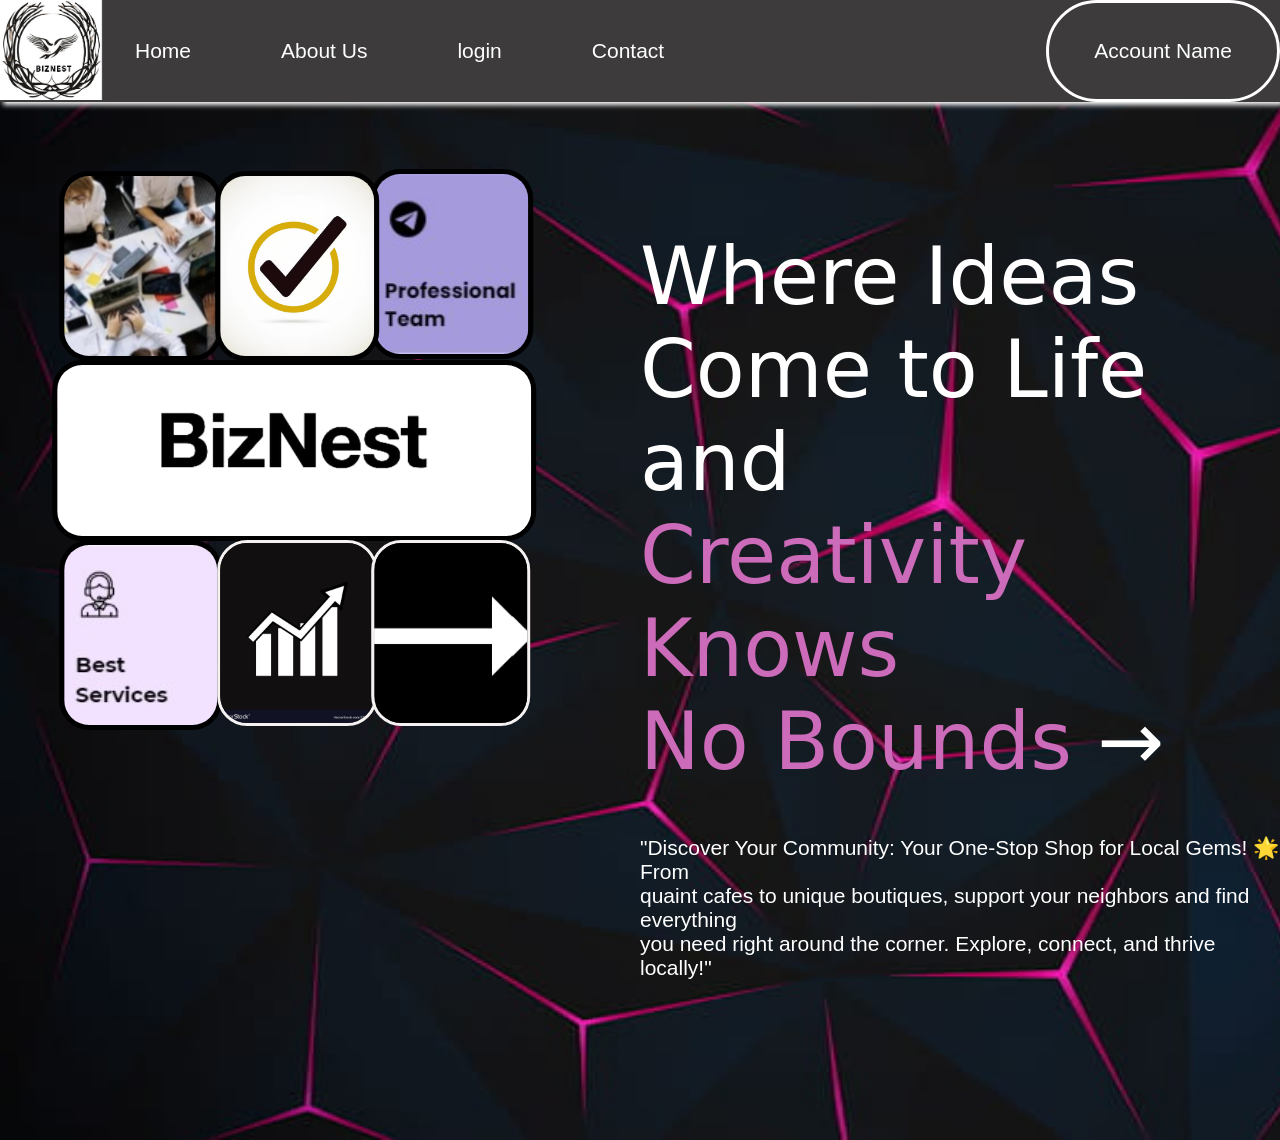
<file: index/index.html>
<!DOCTYPE html>
<html lang="en">
<head>
    <meta charset="UTF-8">
    <meta name="viewport" content="width=device-width, initial-scale=1.0">
    <title>Index</title>
    <style>
        * {
            margin: 0;
            padding: 0;
        }

        body {
            min-height: 100vh;
            font-family: "Gill Sans", sans-serif;
            font-size: 21px;
            font-weight: 400;
            background-color: black;
            background-image: url("bg6.jpg");
            background-repeat: no-repeat;
            background-size: cover;
        }


        .main {
            width: 50%;
            margin-left: 50%;
            margin-top: 10%;
        }
        .logo{
         position: fixed;
          width: 8%;
          height: 100px;
         
        }

        #p1, #p2 {
            color: white;
            font-size: 80px;
            font-family: system-ui;
            font-weight: 500;
        }

        #p2 {
            color: rgb(203, 107, 185);
        }

        #p2 span {
            color: white;
        }

        #text {
            color: white;
            font-weight: 200;
            font-family: "Gill Sans", sans-serif;
        }

        nav {
            background-color: rgb(61, 59, 59);
            box-shadow: 3px 3px 5px white;
        }

        nav ul {
            width: 100%;
            list-style: none;
            display: flex;
            justify-content: flex-start;
            align-items: center;
        }

        nav li {
            height: 96px;
        }

        nav a {
            height: 100%;
            padding: 0 45px;
            text-decoration: none;
            display: flex;
            align-items: center;
            color: white;
        }

        nav a:hover {
            background-color: rgb(28, 28, 28);
        }

        nav li:last-child {
            margin-left: auto;
            border-radius: 350px;
            border-color: white;
            border-style: solid;
        }

        #q:hover {
            border-radius: 350px;
            border-color: white;
            background-color: rgb(28, 28, 28);
        }

       
        .bs { 
        position: fixed; 
        top: 60%; 
        left: 11%; 
        transform: translateX(-50%); 
        width: 12%;
        height: 20%; 
        border: 5px black solid; 
        overflow: hidden; 
        display: flex;
        justify-content: center;
        align-items: center; 
}
.team { position: fixed; 
    top: 18.8%; 
    left: 35.3%; 
    transform: translateX(-50%); 
    width: 12%; 
    height: 20%; 
    border: 5px black solid; 
    overflow: hidden; 
    display: flex;
    justify-content: center;
    align-items: center; 
}
.arrow { position: fixed; 
    top: 60%; 
    left: 35.2%; 
    transform: translateX(-50%); 
    width: 12%; 
    height: 20%; 
    border: 3px rgb(245, 241, 241) solid; 
    overflow: hidden; 
    display: flex;
    justify-content: center;
    align-items: center; 
}
.graph { position: fixed; 
    top: 60%; 
    left: 23.2%; 
    transform: translateX(-50%); 
    width: 12%; 
    height: 20%; 
    border: 3px rgb(247, 242, 242) solid; 
    overflow: hidden; 
    display: flex;
    justify-content: center;
    align-items: center; 
}

.create { position: fixed; 
    top: 40%; 
    left: 23%; 
     transform: translateX(-50%); 
    width: 37%; 
    height: 19%; 
    border: 5px black solid; 
    overflow: hidden; 
    display: flex;
    justify-content: center;
    align-items: center; 
}
.work { position: fixed; 
    top: 19%; 
    left: 11%; 
     transform: translateX(-50%); 
    width: 12%; 
    height: 20%; 
    border: 5px black solid; 
    overflow: hidden; 
    display: flex;
    justify-content: center;
    align-items: center; 
}
.tick{ position: fixed; 
    top: 19%; 
    left: 23.2%; 
     transform: translateX(-50%); 
    width: 12%; 
    height: 20%; 
    border: 5px black solid; 
    overflow: hidden; 
    display: flex;
    justify-content: center;
    align-items: center; 
}


        .overlay-image {
            position: absolute;
            top: 0;
            left: 0;
            width: 100%; 
            height: 100%;
            object-fit: cover; 
           
            
        }

       
        .tile_data {
  width: 50px;
  background-color: black;
  padding: 2px 2px;
  border-radius: 5px;
  position: absolute;
  bottom: -9rem;
  left: 0;
  right: 0;
  margin-inline: auto;
  opacity: 0;
  transition: opacity 1s 1s;
}
.container {
  display: grid;
  place-items: center;
  margin-inline: 1.5rem;
  padding-block: 5rem;
}



.tile_article {
  position: relative;
  overflow: hidden;
}



.tile_data {
  width: 100px;
  background-color:white;
  padding: 1.5rem 2rem;
  box-shadow: 0 8px 24px hsla(0, 0%, 0%, .15);
  border-radius: 1rem;
  position: absolute;
  bottom: -9rem;
  left: 0;
  right: 0;
  margin-inline: auto;
  opacity: 0;
  transition: opacity 1s 1s;
}

.tile_description {
  display: block;
  font-size: var(--small-font-size);
  margin-bottom: .25rem;
}

.tile_article:hover .tile_data {
  animation: show-data 1s forwards;
  opacity: 1;
  transition: opacity .3s;
}

.tile_article:hover {
  animation: remove-overflow 2s forwards;
}

.tile_article:not(:hover) {
  animation: show-overflow 2s forwards;
}

.tile_article:not(:hover) .tile_data {
  animation: remove-data 1s forwards;
}


@keyframes show-data {
  50% {
    transform: translateY(-10rem);
  }
  100% {
    transform: translateY(-7rem);
  }
}

@keyframes remove-overflow {
  to {
    overflow: initial;
  }
}

@keyframes remove-data {
  0% {
    transform: translateY(-7rem);
  }
  50% {
    transform: translateY(-10rem);
  }
  100% {
    transform: translateY(.5rem);
  }
}

@keyframes show-overflow {
  0% {
    overflow: initial;
    pointer-events: none;
  }
  50% {
    overflow: hidden;
  }
}

    </style>
</head>
<body>
  <img src="logo.jpg" alt="BizNest" class="logo">

    <nav>
        <ul>
            <li><a href="#"></a></li>
            <li><a href="/WDA-assignment/home-page/homepage.html">Home</a></li>
            <li><a href="/WDA-assignment/about us/aboutus.html">About Us</a></li>
            <li><a href="/WDA-assignment/sign-up page/signuppage.html">login</a></li>
            <li><a href="/WDA-assignment/new-contact-us/contact.html">Contact</a></li>
            <li><a id="q" href="#">Account Name</a></li>
        </ul>
    </nav>
    <div class="main">
        <p id="p1">Where Ideas </p>
        <p id="p1">Come to Life and </p>
        <p id="p2">Creativity Knows </p>
        <p id="p2">No Bounds <span>&rarr;</span></p><br><br>
        <p id="text">"Discover Your Community: Your One-Stop Shop for Local Gems! 🌟 From <br>quaint cafes to unique boutiques, support your neighbors and find everything<br> you need right around the corner. Explore, connect, and thrive locally!"
           </p>
    </div>
    
   
    <div class="container">
        <article class="tile_article">
        <div class="bs" style="border-radius: 30px;">
        <img src="best_services.jpg"  alt="Best Services" class="overlay-image" id="t1">
        <div class="tile_data">
            <span class="tile_description">We offer the best services to our clients</span>
            
         </div>
        </article>


        <article class="tile_article">
            <div class="team" style="border-radius: 30px;">
            <img src="team.jpg"  alt="Professional Team" class="overlay-image" id="t2">
            <div class="tile_data">
                <span class="card__description">Our team is very professional</span>
                
             </div>
            </article>

            <article class="tile_article">
                <div class="work" style="border-radius: 30px;">
                <img src="work1.jpg"  alt="Best Services" class="overlay-image" id="t3">
                <div class="tile_data">
                    <span class="tile_description">We work hard to provide best experience</span>
                    
                 </div>
                </article>

                <article class="tile_article">
                  <div class="create" style="border-radius: 30px;">
                  <img src="b.jpg"  alt="creative" class="overlay-image" id="t4">
                  </article>

                  <article class="tile_article">
                    <div class="graph" style="border-radius: 30px;">
                    <img src="graph.jpg"  alt="creative" class="overlay-image" id="t5">
                    <div class="tile_data">
                      <span class="tile_description">We provide exposure and opportunities</span>
                      
                   </div>
                    </article>

                    <article class="tile_article">
                      <div class="arrow" style="border-radius: 30px;">
                      <img src="arrow1.jpg"  alt="creative" class="overlay-image" id="t6">
                       
                      </article>

                    </article>

                    <article class="tile_article">
                      <div class="tick" style="border-radius: 30px;">
                      <img src="tick1.avif"  alt="creative" class="overlay-image" id="t6">
                      <div class="tile_data">
                        <span class="tile_description">Satisfaction Assured</span>
                        
                     </div>
                       
                      </article>

                     
                        
                        
                        
    </div>
   
    
</body>
</html>
</file>
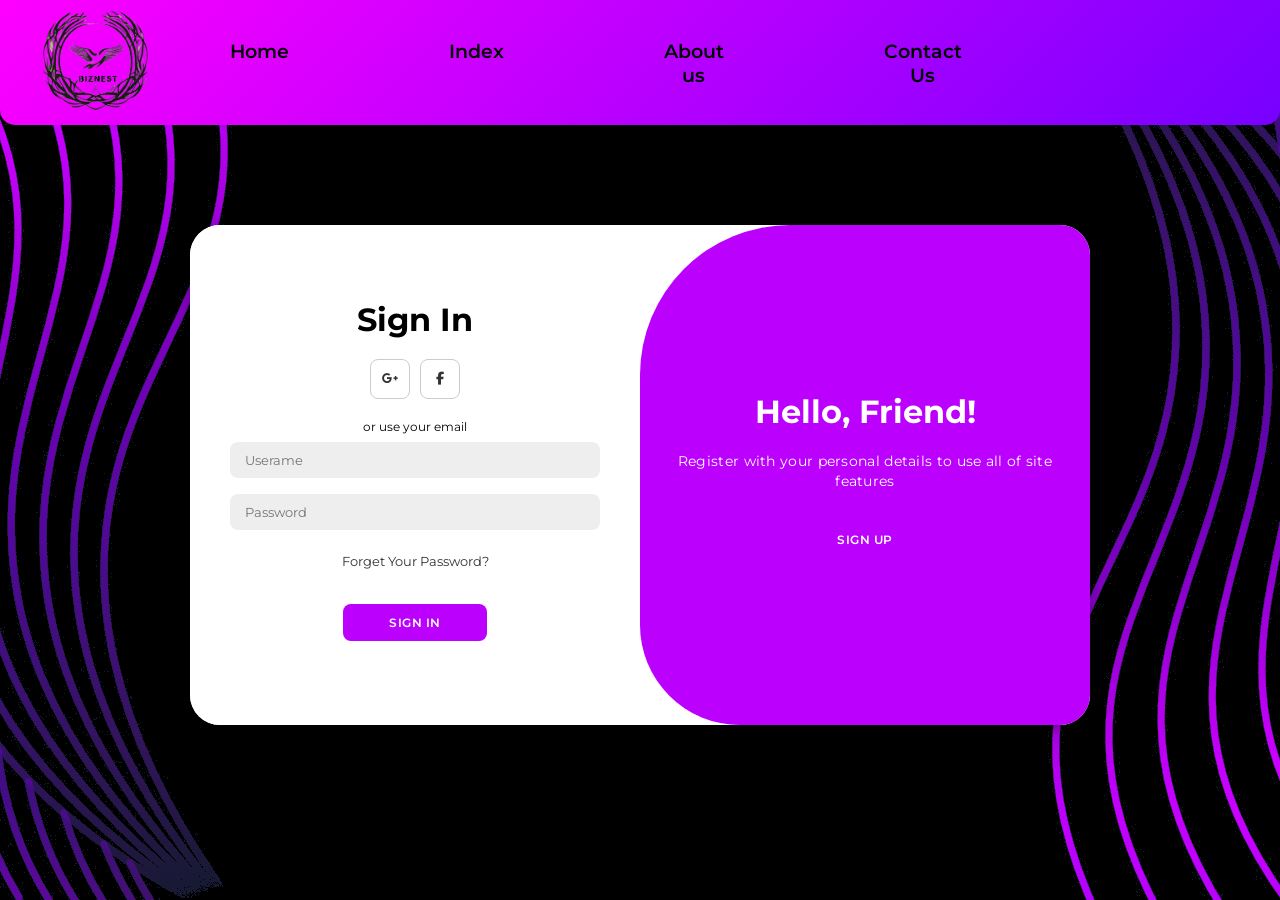
<file: Sign-up page-js/index.html>
<!DOCTYPE html>
<html lang="en">

<head>
    <meta charset="UTF-8">
    <meta name="viewport" content="width=device-width, initial-scale=1.0">
    <link rel="stylesheet" href="https://cdnjs.cloudflare.com/ajax/libs/font-awesome/6.4.2/css/all.min.css">
    <link rel="stylesheet" href="style.css">
    <title>Modern Login Page | AsmrProg</title>
</head>

<body>
    <header>
        <div class="logo"><img src="q_transparent.png" height="100px"></div>
        <nav>
            <ul>
                <li><a href="/WDA-assignment/home-page/homepage.html">Home</a></li>
                <li><a href="/WDA-assignment/index/index.html">Index</a></li>
                <li><a href="/WDA-assignment/about us/aboutus.html">About us</a></li>
                <li id="h"><a href="/WDA-assignment/new-contact-us/contact.html">Contact Us</a></li>
            </ul>
        </nav>
    </header>

    <div class="container" id="container">
        <div class="form-container sign-up">
            <form>
                <h1>Create Account</h1>
                <div class="social-icons">
                    <a href="#" class="icon"><i class="fa-brands fa-google-plus-g"></i></a>
                    <a href="#" class="icon"><i class="fa-brands fa-facebook-f"></i></a>
                    
                </div>
                <span>or use your email for registeration</span>
                <input type="text" id="name" name="name" placeholder="Userame">
        <input type="email" id="mail" name="mail" placeholder="Email id">
        <input type="password" id="pass" name="pass" placeholder="Password">
                <button onclick="reg()">Sign Up</button>
            </form>
        </div>
        <div class="form-container sign-in">
            <form>
                <h1>Sign In</h1>
                <div class="social-icons">
                    <a href="#" class="icon"><i class="fa-brands fa-google-plus-g"></i></a>
                    <a href="#" class="icon"><i class="fa-brands fa-facebook-f"></i></a>
                    
                </div>
                <span>or use your email</span>
                <input type="text" id="name1" name="name" placeholder="Userame">
        <input type="password" id="pass1" name="pass" placeholder="Password">
                <a href="#">Forget Your Password?</a>
                <a href="/WDA-assignment/home-page/homepage.html"><button onclick="log()">Sign In</button></a>
            </form>
        </div>
        <div class="toggle-container">
            <div class="toggle">
                <div class="toggle-panel toggle-left">
                    <h1>Welcome Back!</h1>
                    <p>Enter your personal details to use all of site features</p>
                    <button class="tb" id="login">Sign In</button>
                </div>
                <div class="toggle-panel toggle-right">
                    <h1>Hello, Friend!</h1>
                    <p>Register with your personal details to use all of site features</p>
                    <button class="tb" id="register">Sign Up</button>
                </div>
            </div>
        </div>
    </div>

    <script src="script.js"></script>
</body>

</html>
</file>
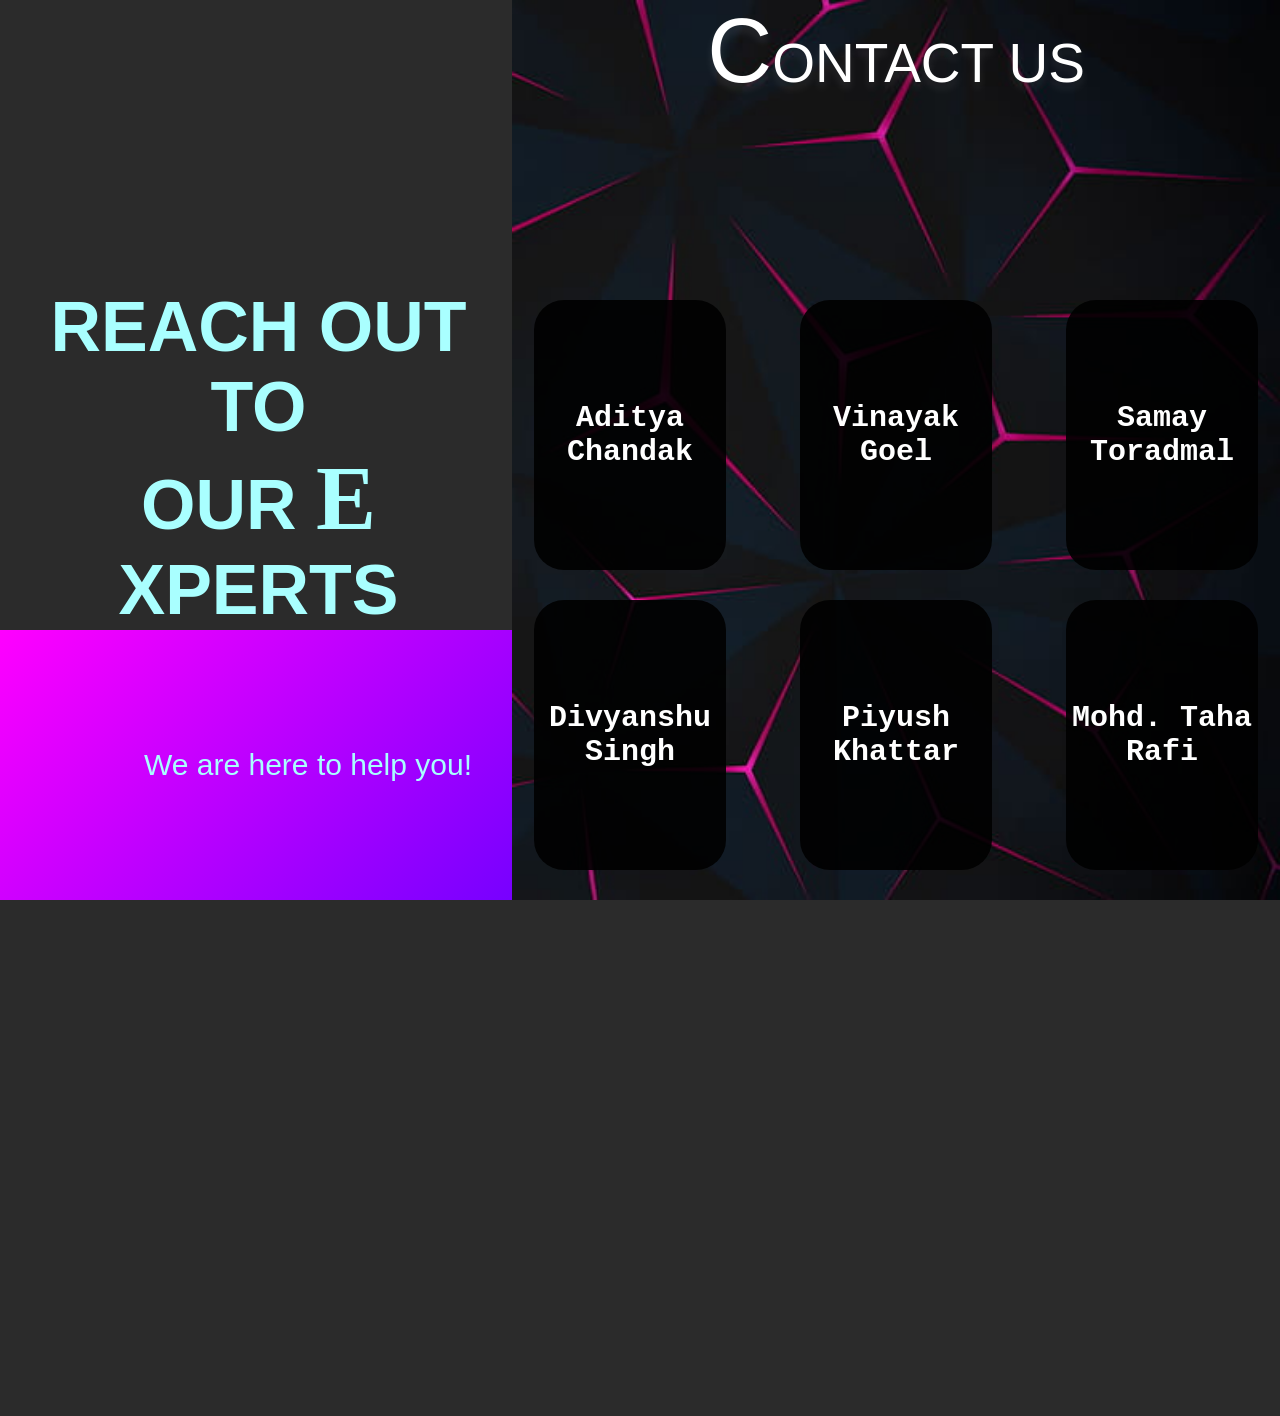
<file: contact-us/contact.html>
<!DOCTYPE html>
<html lang="en">
<head>
    <meta charset="UTF-8">
    <meta name="viewport" content="width=device-width, initial-scale=1.0">
    <title>Contact us</title>
    <link rel = "stylesheet" href = "contact.css">

</head>
<body>
    <div class = "start">
    <div class = "div1" >
        <div class = "imaging">
            <div class = "texting">
        <p>REACH OUT</p>
        <p style = >TO</p>
        <p>OUR <span class = "large">E</span>XPERTS</p>
        </div>
        </div>
        <div class = "ab2">
            <div class = "cla">We are here to help you!</div>
        </div>
    </div>
    <div class = "tiles">
        <div title = "Hover over the tiles to view corresponding contact details. "class = "contact"><span class = "contac">C</span>ONTACT US</div>


        <div class = "item tile1">
            <div class = "hide"><p>Aditya Chandak</p>
<p>Ph.No. = <a href = "tel:+919236469868">9236469868</a></p>
<p style = "font-size:18.5px;">E-mail = <a href = "mailto:aditya.chandak234@gmail.com">aditya.chandak234@gmail.com</a></p>

        <p>Social Media Handles</p>

    <a href = "https://www.instagram.com/adi_iiitl/profilecard/?igsh=MXhnZDg1NTFqamdlNQ=="><div class = "handle"><pre>adi_iiitl   <img class = "hand_img" src = "images/insta.jpg"></pre></div></a>
    <a href = "https://www.linkedin.com/in/aditya-chandak-335aba325"><div class = "handle"><pre>LinkedIn    <img class = "hand_img" src = "images/linkedin.png"></pre></div></a>
    <a href = "https://github.com/adi-ch1234"><div class = "handle"><pre>adi-ch1234  <img class = "hand_img" src = "images/gittu.jpg"></pre></div></a>
    </div><div class = "init"><pre> Aditya 
Chandak</pre></div></div>



<div class = "item tile2">
    <div class = "hide"><p>Vinayak Goel</p>
        <p>Ph.No. = <a href = "tel:+919336250306">9336250306</a></p>
        <p>E-mail = <a href = "mailto:vinayakgoel012@gmail.com">vinayakgoel012@gmail.com</a></p>
        
                <p>Social Media Handles</p>
            <a href = "https://www.instagram.com/vinayak13202?igsh=MXdnY3hrOHlsbGlvdw=="><div class = "handle"><pre>vinayak13202  <img class = "hand_img" src = "images/insta.jpg"></pre></div></a>
            <a href = "https://www.linkedin.com/in/vinayak-goel-208174314?utm_source=share&utm_campaign=share_via&utm_content=profile&utm_medium=android_app"><div class = "handle"><pre>LinkedIn      <img class = "hand_img" src = "images/linkedin.png"></pre></div></a>
            <a href = "https://github.com/vingoel26"><div class = "handle"><pre>vingoel26     <img class = "hand_img" src = "images/gittu.jpg"></pre></div></a>     
        </div><div class = "init"><pre> Vinayak 
Goel</pre></div></div>


        

        <div class = "item tile3">
            <div class = "hide"><p>Samay Toradmal</p>
                <p>Ph.No. = <a href = "tel:+917709244965">7709244965</a></p>
                <p>E-mail = <a href = "mailto:samaytoradmal@gmail.com">samaytoradmal@gmail.com</a></p>
                

                        <p>Social Media Handles</p>
                    <a href = "https://www.instagram.com/samayyy._96?igsh=MXE3NmxwcjUzcGM2dw=="><div class = "handle"><pre>samayyy._96   <img class = "hand_img" src = "images/insta.jpg"></pre></div></a>
                    <a href = "https://www.linkedin.com/in/samay-toradmal-212027326?utm_source=share&utm_campaign=share_via&utm_content=profile&utm_medium=android_app"><div class = "handle"><pre>LinkedIn      <img class = "hand_img" src = "images/linkedin.png"></pre></div></a>
                    <a href = "https://github.com/Samayyy96"><div class = "handle"><pre>Samayyy96     <img class = "hand_img" src = "images/gittu.jpg"></pre></div></a>

                </div><div class = "init"><pre> Samay 
Toradmal</pre></div></div>


<div class = "item tile4">
    <div class = "hide"><p>Divyanshu Singh</p>
        <p>Ph.No. = <a href = "tel:+918006666963">8006666963</a></p>
        <p style = "font-size:19px;">E-mail = <a href = "mailto:divyyanshusingh@gmail.com">divyyanshusingh@gmail.com</a></a>
        
                <p>Social Media Handles</p>
            <a href = "https://www.instagram.com/no_chill_divya/profilecard/?igsh=MWRlYWs2MHgycDlsOA=="><div class = "handle"><pre>no_chill_divya   <img class = "hand_img" src = "images/insta.jpg"></pre></div></a>
            <a href = "https://www.linkedin.com/in/divyanshu-singh-20033030a?utm_source=share&utm_campaign=share_via&utm_content=profile&utm_medium=android_app"><div class = "handle"><pre>LinkedIn         <img class = "hand_img" src = "images/linkedin.png"></pre></div></a>
            </div><div class = "init"><pre> Divyanshu 
Singh</pre></div></div>



        <div class = "item tile5">
            <div class = "hide"><p>Piyush Khattar</p>
                <p>Ph.No. = <a href = "tel:+917676910082">7676910082</a></p>
                <p>E-mail = <a href = "mailto:piyushkhattar14@gmail.com">piyushkhattar14@gmail.com</a></p>
                
                
                        <p>Social Media Handles</p>
                    
                    <a href = "https://www.linkedin.com/in/piyush-khattar-b40124256?utm_source=share&utm_campaign=share_via&utm_content=profile&utm_medium=android_app"><div class = "handle"><pre>LinkedIn      <img class = "hand_img" src = "images/linkedin.png"></pre></div></a>
                    <a href = "https://github.com/invincible443"><div class = "handle"><pre>invincible443 <img class = "hand_img" src = "images/gittu.jpg"></pre></div></a>
                    </div><div class = "init"><pre> Piyush 
Khattar</pre></div></div>


        <div class = "item tile6">
            <div class = "hide"><p>Mohd. Taha Rafi</p>
                <p>Ph.No. = <a href = "tel:+919795144507">9795144507</a></p>
                <p>E-mail = <a href = "mailto:taharafi05@gmail.com">taharafi05@gmail.com</a></p>
                
                        <p>Social Media Handles</p>
                    <a href = "https://www.instagram.com/cognoscis_me/profilecard/?igsh=dnE1bDVuOXltenR3"><div class = "handle"><pre>cognoscis_me   <img class = "hand_img" src = "images/insta.jpg"></pre></div></a>
                    <a href = "https://www.linkedin.com/in/mohd-taha-rafi-78b257230?utm_source=share&utm_campaign=share_via&utm_content=profile&utm_medium=android_app"><div class = "handle"><pre>LinkedIn       <img class = "hand_img" src = "images/linkedin.png"></pre></div></a>
                    <a href = "https://github.com/mohdTahaRafi"><div class = "handle"><pre>mohdTahaRafi   <img class = "hand_img" src = "images/gittu.jpg"></pre></div></a>
                    <a href = "http://discordapp.com/users/1137837385212772375"><div class = "handle"><pre>Discord        <img class = "hand_img" src = "images/discord.png"></pre></div></a>
                </div><div class = "init"><pre> Mohd. Taha 
Rafi</pre></div></div>


        <div class = "item tile7">
            <div class = "hide"><p>Md. Anas Ali Usmani</p>
                <p>Ph.No. = <a href = "tel:+919696273387">9696273387</a></p>
                <p style = "font-size:19px;">E-mail = <a href = "mailto:mdanasaliusmani@gmail.com">mdanasaliusmani@gmail.com</a></p>
                
                        <p>Social Media Handles</p>
                    <a href = "https://www.instagram.com/md_anas_ali_usmani/profilecard/?igsh=MWM1YjQzNDFlbm5rdQ=="><div class = "handle"><pre>md_anas_ali_usmani <img class = "hand_img" src = "images/insta.jpg"></pre></div></a>
                    <a href = "http://www.linkedin.com/in/md-anas-ali-usmani-b91629326"><div class = "handle"><pre>LinkedIn           <img class = "hand_img" src = "images/linkedin.png"></pre></div></a>
                    <a href = "https://github.com/mdanasaliusmani"><div class = "handle"><pre>mdanasaliusmani    <img class = "hand_img" src = "images/gittu.jpg"></pre></div></a>
                    <a href = "https://discord.com/channels/@me"><div class = "handle"><pre>Discord            <img class = "hand_img" src = "images/discord.png"></pre></div></a>
                    </div><div class = "init"><pre> Md. Anas 
Ali Usmani</pre></div></div>


        <div class = "item tile8">
            <div class = "hide"><p>Anjali Pai</p>
                <p>Ph.No. = <a href = "tel:+917619234859">7619234859</a></p>
                <p style = "font-size:18.5px;">E-mail = <a href = "mailto:anjalisugandhapai@gmail.com">anjalisugandhapai@gmail.com</a></p>
                
                        <p>Social Media Handles</p>
                    <a href = "https://www.instagram.com/anjali_pai16?igsh=MTJxdjF0N2w1bDAwMw=="><div class = "handle"><pre>anjali_pai16   <img class = "hand_img" src = "images/insta.jpg"></pre></div></a>
                    <a href = "https://www.linkedin.com/in/anjali-pai-2987a7325"><div class = "handle"><pre>LinkedIn       <img class = "hand_img" src = "images/linkedin.png"></pre></div></a>
                    <a href = "https://github.com/AnjaliPai16"><div class = "handle"><pre>AnjaliPai16    <img class = "hand_img" src = "images/gittu.jpg"></pre></div></a>
                    </div><div class = "init"><pre> Anjali 
Pai</pre></div></div>


        <div class = "item tile9">
            <div class = "hide"><p>Khushi Arya</p>
                <p>Ph.No. = <a href = "tel:9569280470">9569280470</a></p>
                <p>E-mail = <a href = "mailto:khushia0705@gmail.com">khushia0705@gmail.com</a></p>
                
                        <p>Social Media Handles</p>
                    <a href = "https://www.instagram.com/_khush_i081/profilecard/?igsh=MWtxdWw2NXVoa3djeg=="><div class = "handle"><pre>_khush_i081   <img class = "hand_img" src = "images/insta.jpg"></pre></div></a>
                    <a href = "https://www.linkedin.com/in/khushi-arya-aa1515327"><div class = "handle"><pre>LinkedIn      <img class = "hand_img" src = "images/linkedin.png"></pre></div></a>
                    <a href = "https://github.com/KhushiArya013"><div class = "handle"><pre>KhushiArya013 <img class = "hand_img" src = "images/gittu.jpg"></pre></div></a> 
                </div><div class = "init"><pre> Khushi 
Arya</pre></div></div>


        <div class = "item tile10">
            <div class = "hide"><p>Diksha Narayan</p>
                <p>Ph.No. = <a href = "tel:+919454342431">9454342431</a></p>
                <p style = "font-size:18.5px;">E-mail = <a href = "mailto:dikshanarayan316@gmail.com">dikshanarayan316@gmail.com</a></p>
                
                        <p>Social Media Handles</p>
                    <a href = "https://www.instagram.com/d1kshaaa/profilecard/?igsh=MWh5MzFqYWQyYTR2YQ=="><div class = "handle"><pre>d1kshaaa       <img class = "hand_img" src = "images/insta.jpg"></pre></div></a>
                    <a href = "https://www.linkedin.com/in/diksha-narayan-9a4692325"><div class = "handle"><pre>LinkedIn       <img class = "hand_img" src = "images/linkedin.png"></pre></div></a>
                    <a href = "https://github.com/h1ghvoltage003"><div class = "handle"><pre>h1ghvoltage003 <img class = "hand_img" src = "images/gittu.jpg"></pre></div></a>     
                </div><div class = "init"><pre> Diksha 
Narayan</pre></div></div>

    </div>
    </div>
</body>
</html>
</file>
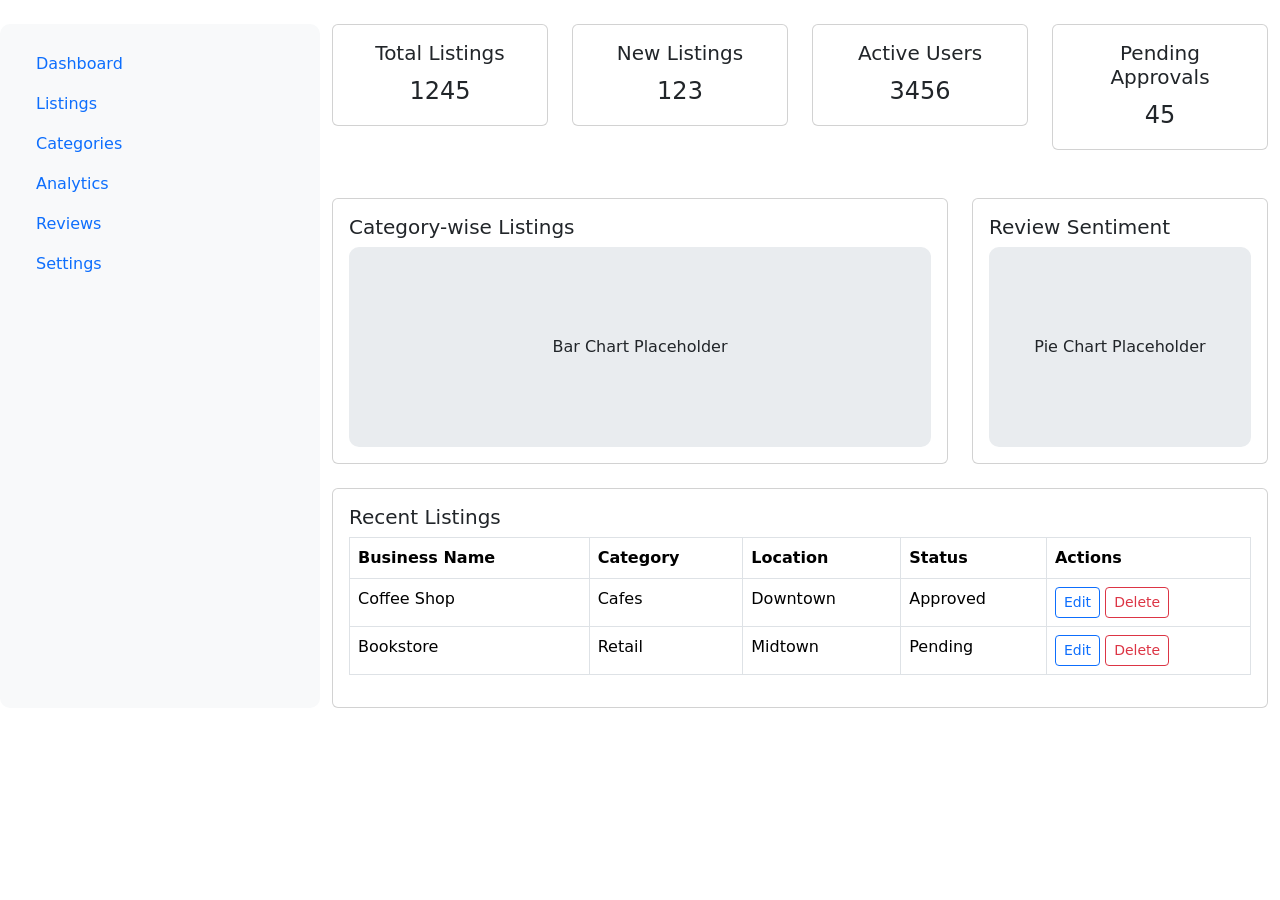
<file: dashboard/dashboard.html>
<!DOCTYPE html>
<html lang="en">
<head>
  <meta charset="UTF-8">
  <meta name="viewport" content="width=device-width, initial-scale=1.0">
  <title>Local Directory Dashboard</title>
  <link href="https://cdn.jsdelivr.net/npm/bootstrap@5.3.0-alpha1/dist/css/bootstrap.min.css" rel="stylesheet">
  <style>
    .sidebar {
      background-color: #f8f9fa;
      border-radius: 10px;
      padding: 20px;
    }
    .card-metric {
      text-align: center;
    }
    .chart-placeholder {
      height: 200px;
      background-color: #e9ecef;
      border-radius: 10px;
      display: flex;
      align-items: center;
      justify-content: center;
    }
  </style>
</head>
<body>
  <div class="container-fluid">
    <div class="row g-4 py-4">
      <!-- Sidebar -->
      <aside class="col-md-3 sidebar">
        <nav class="nav flex-column">
          <a class="nav-link active" href="#">Dashboard</a>
          <a class="nav-link" href="#">Listings</a>
          <a class="nav-link" href="#">Categories</a>
          <a class="nav-link" href="#">Analytics</a>
          <a class="nav-link" href="#">Reviews</a>
          <a class="nav-link" href="#">Settings</a>
        </nav>
      </aside>

      <!-- Main Content -->
      <main class="col-md-9">
        <!-- Overview Cards -->
        <div class="row row-cols-1 row-cols-md-4 g-4">
          <div class="col">
            <div class="card card-metric">
              <div class="card-body">
                <h5 class="card-title">Total Listings</h5>
                <p class="card-text fs-4" id="totalListings">1245</p>
              </div>
            </div>
          </div>
          <div class="col">
            <div class="card card-metric">
              <div class="card-body">
                <h5 class="card-title">New Listings</h5>
                <p class="card-text fs-4" id="newListings">123</p>
              </div>
            </div>
          </div>
          <div class="col">
            <div class="card card-metric">
              <div class="card-body">
                <h5 class="card-title">Active Users</h5>
                <p class="card-text fs-4">3456</p>
              </div>
            </div>
          </div>
          <div class="col">
            <div class="card card-metric">
              <div class="card-body">
                <h5 class="card-title">Pending Approvals</h5>
                <p class="card-text fs-4" id="pendingApprovals">45</p>
              </div>
            </div>
          </div>
        </div>

        <!-- Charts Section -->
        <div class="row g-4 my-4">
          <div class="col-md-8">
            <div class="card">
              <div class="card-body">
                <h5 class="card-title">Category-wise Listings</h5>
                <div class="chart-placeholder">Bar Chart Placeholder</div>
              </div>
            </div>
          </div>
          <div class="col-md-4">
            <div class="card">
              <div class="card-body">
                <h5 class="card-title">Review Sentiment</h5>
                <div class="chart-placeholder">Pie Chart Placeholder</div>
              </div>
            </div>
          </div>
        </div>

        <!-- Listings Table -->
        <div class="card">
          <div class="card-body">
            <h5 class="card-title">Recent Listings</h5>
            <table class="table table-bordered">
              <thead>
                <tr>
                  <th>Business Name</th>
                  <th>Category</th>
                  <th>Location</th>
                  <th>Status</th>
                  <th>Actions</th>
                </tr>
              </thead>
              <tbody id="listingsTable">
                <tr>
                  <td>Coffee Shop</td>
                  <td>Cafes</td>
                  <td>Downtown</td>
                  <td>Approved</td>
                  <td>
                    <button class="btn btn-sm btn-outline-primary" onclick="editListing(1)">Edit</button>
                    <button class="btn btn-sm btn-outline-danger" onclick="deleteListing(1)">Delete</button>
                  </td>
                </tr>
                <tr>
                  <td>Bookstore</td>
                  <td>Retail</td>
                  <td>Midtown</td>
                  <td>Pending</td>
                  <td>
                    <button class="btn btn-sm btn-outline-primary" onclick="editListing(2)">Edit</button>
                    <button class="btn btn-sm btn-outline-danger" onclick="deleteListing(2)">Delete</button>
                  </td>
                </tr>
              </tbody>
            </table>
          </div>
        </div>
      </main>
    </div>
  </div>

  <script>
    // Edit Listing Function
    function editListing(id) {
      alert(`Edit listing with ID: ${id}`);
    }

    // Delete Listing Function
    function deleteListing(id) {
      if (confirm("Are you sure you want to delete this listing?")) {
        const row = document.querySelector(`#listingsTable tr:nth-child(${id})`);
        if (row) row.remove();
        alert(`Deleted listing with ID: ${id}`);
      }
    }
  </script>

  <script src="https://cdn.jsdelivr.net/npm/bootstrap@5.3.0-alpha1/dist/js/bootstrap.bundle.min.js"></script>
</body>
</html>
</file>
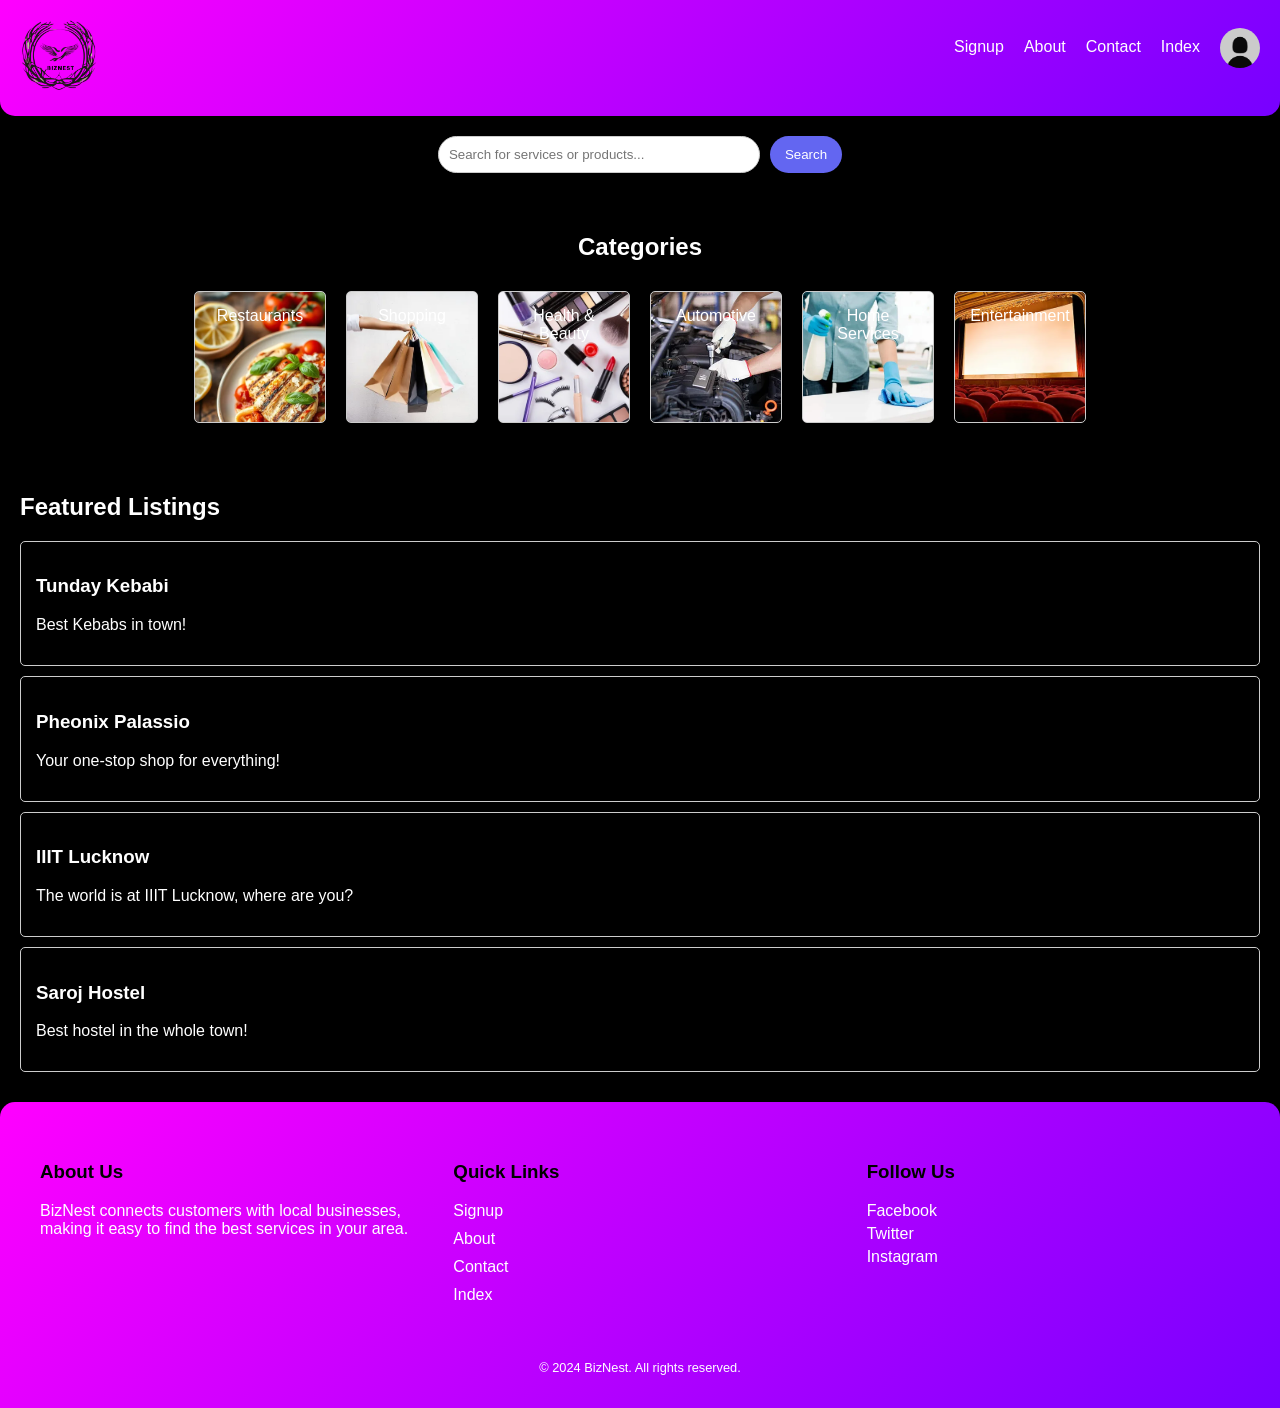
<file: home-page/homepage.html>
<!DOCTYPE html>
<html lang="en">
<head>
    <meta charset="UTF-8">
    <meta name="viewport" content="width=device-width, initial-scale=1.0">
    <title>BizNest</title>
    <link rel="stylesheet" href="hstyle.css">
    <link rel="icon" type="image/x-icon" href="images/logo (2).png">
</head>
<body>
    <header>
        <div class="logo"><img id="logoimg" src="images/logo (2).png" alt=""></div>
        <nav>
          <ul>
            <li><a class="nav-button" href="/WDA-assignment/sign-up page/signuppage.html">Signup</a></li>
            <li><a class="nav-button" href="/WDA-assignment/about us/aboutus.html">About</a></li>
            <li><a class="nav-button" href="/WDA-assignment/new-contact-us/contact.html">Contact</a></li>
            <li><a class="nav-button" href="/WDA-assignment/index/index.html">Index</a></li>
          </ul>
          <div id="displayPicture">
            <img src="images/defaultUserPicture.png" alt="Profile Picture" id="profilePicture">
            <div id="userDropdown" class="user-dropdown">
              <p><strong>Name:</strong> John Doe</p>
              <p><strong>Email:</strong> john.doe@example.com</p>
              <p><strong>Role:</strong> User</p>
            </div>
          </div>
        </nav>
      </header>

    <main>
        <section class="search">
            <input type="text" placeholder="Search for services or products...">
            <button id="search-button">Search</button>
        </section>

        <section class="categories">
            <h2>Categories</h2>
            <div class="category-list">
                <div class="category-item" id="Restaurants">
                    <div class="category-image"></div>
                    <div class="category-name">Restaurants</div>
                </div>
                <div class="category-item" id="Shopping">
                    <div class="category-image"></div>
                    <div class="category-name">Shopping</div>
                </div>
                <div class="category-item" id="HealthBeauty">
                    <div class="category-image"></div>
                    <div class="category-name">Health & Beauty</div>
                </div>
                <div class="category-item" id="Automotive">
                    <div class="category-image"></div>
                    <div class="category-name">Automotive</div>
                </div>
                <div class="category-item" id="HomeService">
                    <div class = "category-image"></div>
                    <div class="category-name">Home Services</div>
                </div>
                <div class="category-item" id="Entertainment">
                    <div class="category-image"></div>
                    <div class="category-name">Entertainment</div>
                </div>
            </div>
        </section>

        <section class="featured">
            <h2>Featured Listings</h2>
            <div class="listing">
                <h3>Tunday Kebabi</h3>
                <p>Best Kebabs in town!</p>
            </div>
            <div class="listing">
                <h3>Pheonix Palassio</h3>
                <p>Your one-stop shop for everything!</p>
            </div>
            <div class="listing">
                <h3>IIIT Lucknow</h3>
                <p>The world is at IIIT Lucknow, where are you?</p>
            </div>
            <div class="listing">
                <h3>Saroj Hostel</h3>
                <p>Best hostel in the whole town!</p>
            </div>
        </section>
    </main>

    <footer>
        <div class="footer-content">
            <div class="footer-section about">
                <h3>About Us</h3>
                <p>BizNest connects customers with local businesses, making it easy to find the best services in your area.</p>
            </div>
            <div class="footer-section links">
                <h3>Quick Links</h3>
                <ul>
                    <li><a href="/WDA-assignment/sign-up page/signuppage.html">Signup</a></li>
                    <li><a href="/WDA-assignment/about us/aboutus.html">About</a></li>
                    <li><a href="/WDA-assignment/new-contact-us/contact.html">Contact</a></li>
                    <li><a href="/WDA-assignment/index/index.html">Index</a></li>
                </ul>
            </div>
            <div class="footer-section social">
                <h3>Follow Us</h3>
                <a class="nav-button" href="#">Facebook</a>
                <a class="nav-button" href="#">Twitter</a>
                <a class="nav-button" href="#">Instagram</a>
            </div>
        </div>
        <div class="footer-bottom">
            <p>&copy; 2024 BizNest. All rights reserved.</p>
        </div>
    </footer>
    <script src="scripth.js"></script>
</body>
</html>
</file>
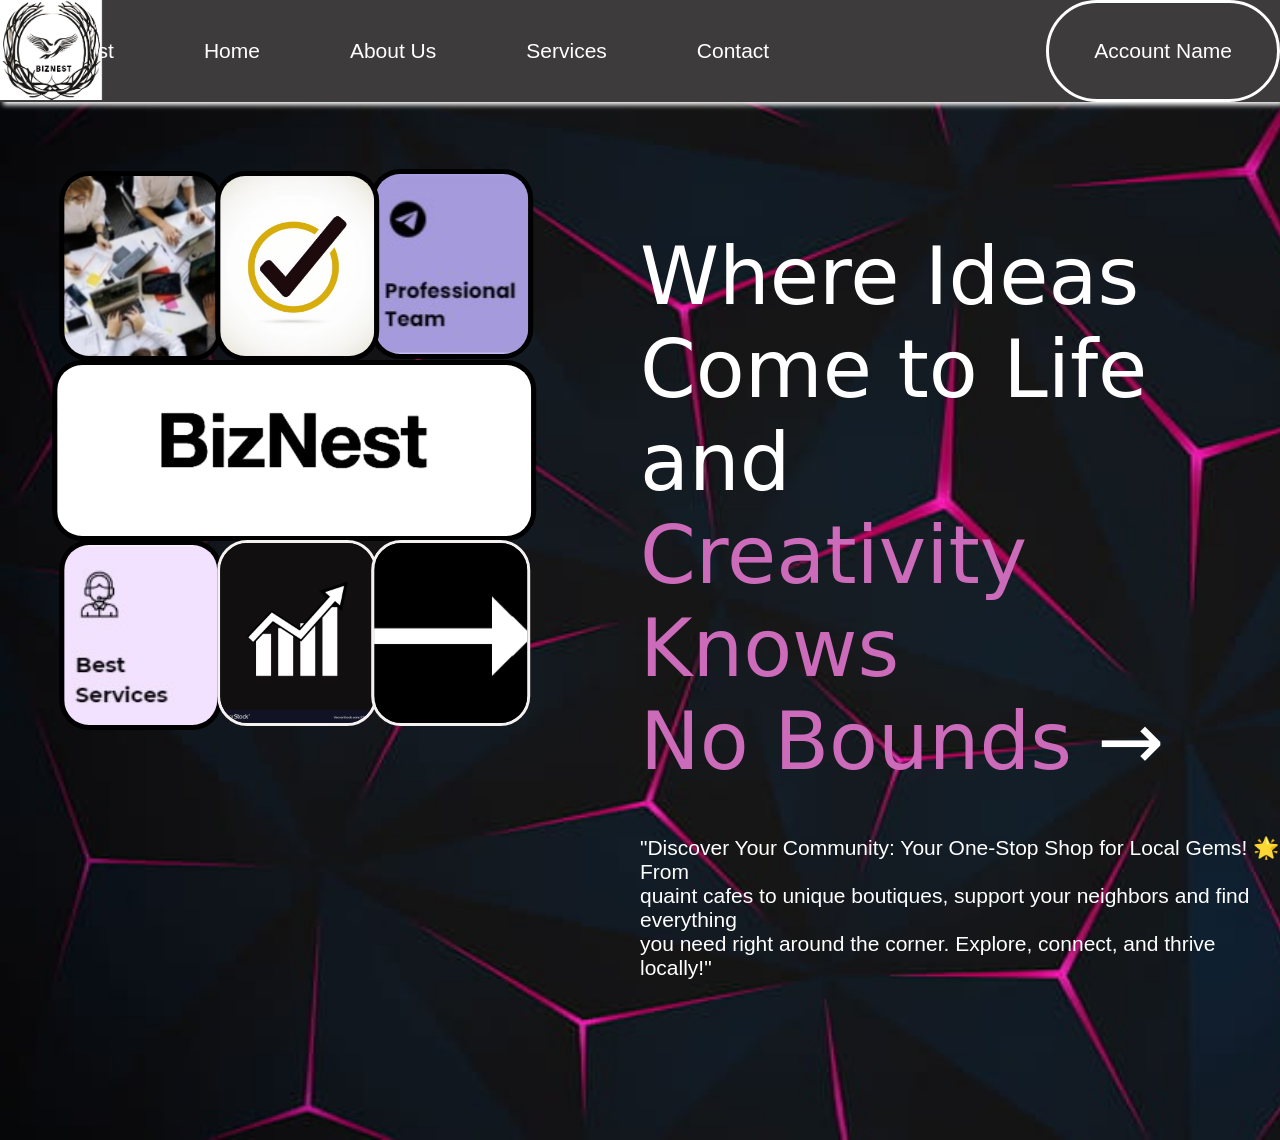
<file: index/y.html>
<!DOCTYPE html>
<html lang="en">
<head>
    <meta charset="UTF-8">
    <meta name="viewport" content="width=device-width, initial-scale=1.0">
    <title>homepage</title>
    <style>
        * {
            margin: 0;
            padding: 0;
        }

        body {
            min-height: 100vh;
            font-family: "Gill Sans", sans-serif;
            font-size: 21px;
            font-weight: 400;
            background-color: black;
            background-image: url("bg6.jpg");
            background-repeat: no-repeat;
            background-size: cover;
        }


        .main {
            width: 50%;
            margin-left: 50%;
            margin-top: 10%;
        }
        .logo{
         position: fixed;
          width: 8%;
          height: 100px;
         
        }

        #p1, #p2 {
            color: white;
            font-size: 80px;
            font-family: system-ui;
            font-weight: 500;
        }

        #p2 {
            color: rgb(203, 107, 185);
        }

        #p2 span {
            color: white;
        }

        #text {
            color: white;
            font-weight: 200;
            font-family: "Gill Sans", sans-serif;
        }

        nav {
            background-color: rgb(61, 59, 59);
            box-shadow: 3px 3px 5px white;
        }

        nav ul {
            width: 100%;
            list-style: none;
            display: flex;
            justify-content: flex-start;
            align-items: center;
        }

        nav li {
            height: 96px;
        }

        nav a {
            height: 100%;
            padding: 0 45px;
            text-decoration: none;
            display: flex;
            align-items: center;
            color: white;
        }

        nav a:hover {
            background-color: rgb(28, 28, 28);
        }

        nav li:last-child {
            margin-left: auto;
            border-radius: 350px;
            border-color: white;
            border-style: solid;
        }

        #q:hover {
            border-radius: 350px;
            border-color: white;
            background-color: rgb(28, 28, 28);
        }

       
        .bs { 
        position: fixed; 
        top: 60%; 
        left: 11%; 
        transform: translateX(-50%); 
        width: 12%;
        height: 20%; 
        border: 5px black solid; 
        overflow: hidden; 
        display: flex;
        justify-content: center;
        align-items: center; 
}
.team { position: fixed; 
    top: 18.8%; 
    left: 35.3%; 
    transform: translateX(-50%); 
    width: 12%; 
    height: 20%; 
    border: 5px black solid; 
    overflow: hidden; 
    display: flex;
    justify-content: center;
    align-items: center; 
}
.arrow { position: fixed; 
    top: 60%; 
    left: 35.2%; 
    transform: translateX(-50%); 
    width: 12%; 
    height: 20%; 
    border: 3px rgb(245, 241, 241) solid; 
    overflow: hidden; 
    display: flex;
    justify-content: center;
    align-items: center; 
}
.graph { position: fixed; 
    top: 60%; 
    left: 23.2%; 
    transform: translateX(-50%); 
    width: 12%; 
    height: 20%; 
    border: 3px rgb(247, 242, 242) solid; 
    overflow: hidden; 
    display: flex;
    justify-content: center;
    align-items: center; 
}

.create { position: fixed; 
    top: 40%; 
    left: 23%; 
     transform: translateX(-50%); 
    width: 37%; 
    height: 19%; 
    border: 5px black solid; 
    overflow: hidden; 
    display: flex;
    justify-content: center;
    align-items: center; 
}
.work { position: fixed; 
    top: 19%; 
    left: 11%; 
     transform: translateX(-50%); 
    width: 12%; 
    height: 20%; 
    border: 5px black solid; 
    overflow: hidden; 
    display: flex;
    justify-content: center;
    align-items: center; 
}
.tick{ position: fixed; 
    top: 19%; 
    left: 23.2%; 
     transform: translateX(-50%); 
    width: 12%; 
    height: 20%; 
    border: 5px black solid; 
    overflow: hidden; 
    display: flex;
    justify-content: center;
    align-items: center; 
}


        .overlay-image {
            position: absolute;
            top: 0;
            left: 0;
            width: 100%; 
            height: 100%;
            object-fit: cover; 
           
            
        }

       
        .tile_data {
  width: 50px;
  background-color: black;
  padding: 2px 2px;
  border-radius: 5px;
  position: absolute;
  bottom: -9rem;
  left: 0;
  right: 0;
  margin-inline: auto;
  opacity: 0;
  transition: opacity 1s 1s;
}
.container {
  display: grid;
  place-items: center;
  margin-inline: 1.5rem;
  padding-block: 5rem;
}



.tile_article {
  position: relative;
  overflow: hidden;
}



.tile_data {
  width: 100px;
  background-color:white;
  padding: 1.5rem 2rem;
  box-shadow: 0 8px 24px hsla(0, 0%, 0%, .15);
  border-radius: 1rem;
  position: absolute;
  bottom: -9rem;
  left: 0;
  right: 0;
  margin-inline: auto;
  opacity: 0;
  transition: opacity 1s 1s;
}

.tile_description {
  display: block;
  font-size: var(--small-font-size);
  margin-bottom: .25rem;
}

.tile_article:hover .tile_data {
  animation: show-data 1s forwards;
  opacity: 1;
  transition: opacity .3s;
}

.tile_article:hover {
  animation: remove-overflow 2s forwards;
}

.tile_article:not(:hover) {
  animation: show-overflow 2s forwards;
}

.tile_article:not(:hover) .tile_data {
  animation: remove-data 1s forwards;
}


@keyframes show-data {
  50% {
    transform: translateY(-10rem);
  }
  100% {
    transform: translateY(-7rem);
  }
}

@keyframes remove-overflow {
  to {
    overflow: initial;
  }
}

@keyframes remove-data {
  0% {
    transform: translateY(-7rem);
  }
  50% {
    transform: translateY(-10rem);
  }
  100% {
    transform: translateY(.5rem);
  }
}

@keyframes show-overflow {
  0% {
    overflow: initial;
    pointer-events: none;
  }
  50% {
    overflow: hidden;
  }
}

    </style>
</head>
<body>
  <img src="logo.jpg" alt="BizNest" class="logo">

    <nav>
        <ul>
            <li><a href="#">Biznest</a></li>
            <li><a href="#">Home</a></li>
            <li><a href="#">About Us</a></li>
            <li><a href="#">Services</a></li>
            <li><a href="#">Contact</a></li>
            <li><a id="q" href="#">Account Name</a></li>
        </ul>
    </nav>
    <div class="main">
        <p id="p1">Where Ideas </p>
        <p id="p1">Come to Life and </p>
        <p id="p2">Creativity Knows </p>
        <p id="p2">No Bounds <span>&rarr;</span></p><br><br>
        <p id="text">"Discover Your Community: Your One-Stop Shop for Local Gems! 🌟 From <br>quaint cafes to unique boutiques, support your neighbors and find everything<br> you need right around the corner. Explore, connect, and thrive locally!"
           </p>
    </div>
    
   
    <div class="container">
        <article class="tile_article">
        <div class="bs" style="border-radius: 30px;">
        <img src="best_services.jpg"  alt="Best Services" class="overlay-image" id="t1">
        <div class="tile_data">
            <span class="tile_description">We offer the best services to our clients</span>
            
         </div>
        </article>


        <article class="tile_article">
            <div class="team" style="border-radius: 30px;">
            <img src="team.jpg"  alt="Professional Team" class="overlay-image" id="t2">
            <div class="tile_data">
                <span class="card__description">Our team is very professional</span>
                
             </div>
            </article>

            <article class="tile_article">
                <div class="work" style="border-radius: 30px;">
                <img src="work1.jpg"  alt="Best Services" class="overlay-image" id="t3">
                <div class="tile_data">
                    <span class="tile_description">We work hard to provide best experience</span>
                    
                 </div>
                </article>

                <article class="tile_article">
                  <div class="create" style="border-radius: 30px;">
                  <img src="b.jpg"  alt="creative" class="overlay-image" id="t4">
                  </article>

                  <article class="tile_article">
                    <div class="graph" style="border-radius: 30px;">
                    <img src="graph.jpg"  alt="creative" class="overlay-image" id="t5">
                    <div class="tile_data">
                      <span class="tile_description">We provide exposure and opportunities</span>
                      
                   </div>
                    </article>

                    <article class="tile_article">
                      <div class="arrow" style="border-radius: 30px;">
                      <img src="arrow1.jpg"  alt="creative" class="overlay-image" id="t6">
                       
                      </article>

                    </article>

                    <article class="tile_article">
                      <div class="tick" style="border-radius: 30px;">
                      <img src="tick1.avif"  alt="creative" class="overlay-image" id="t6">
                      <div class="tile_data">
                        <span class="tile_description">Satisfaction Assured</span>
                        
                     </div>
                       
                      </article>

                     
                        
                        
                        
    </div>
   
    
</body>
</html>
</file>
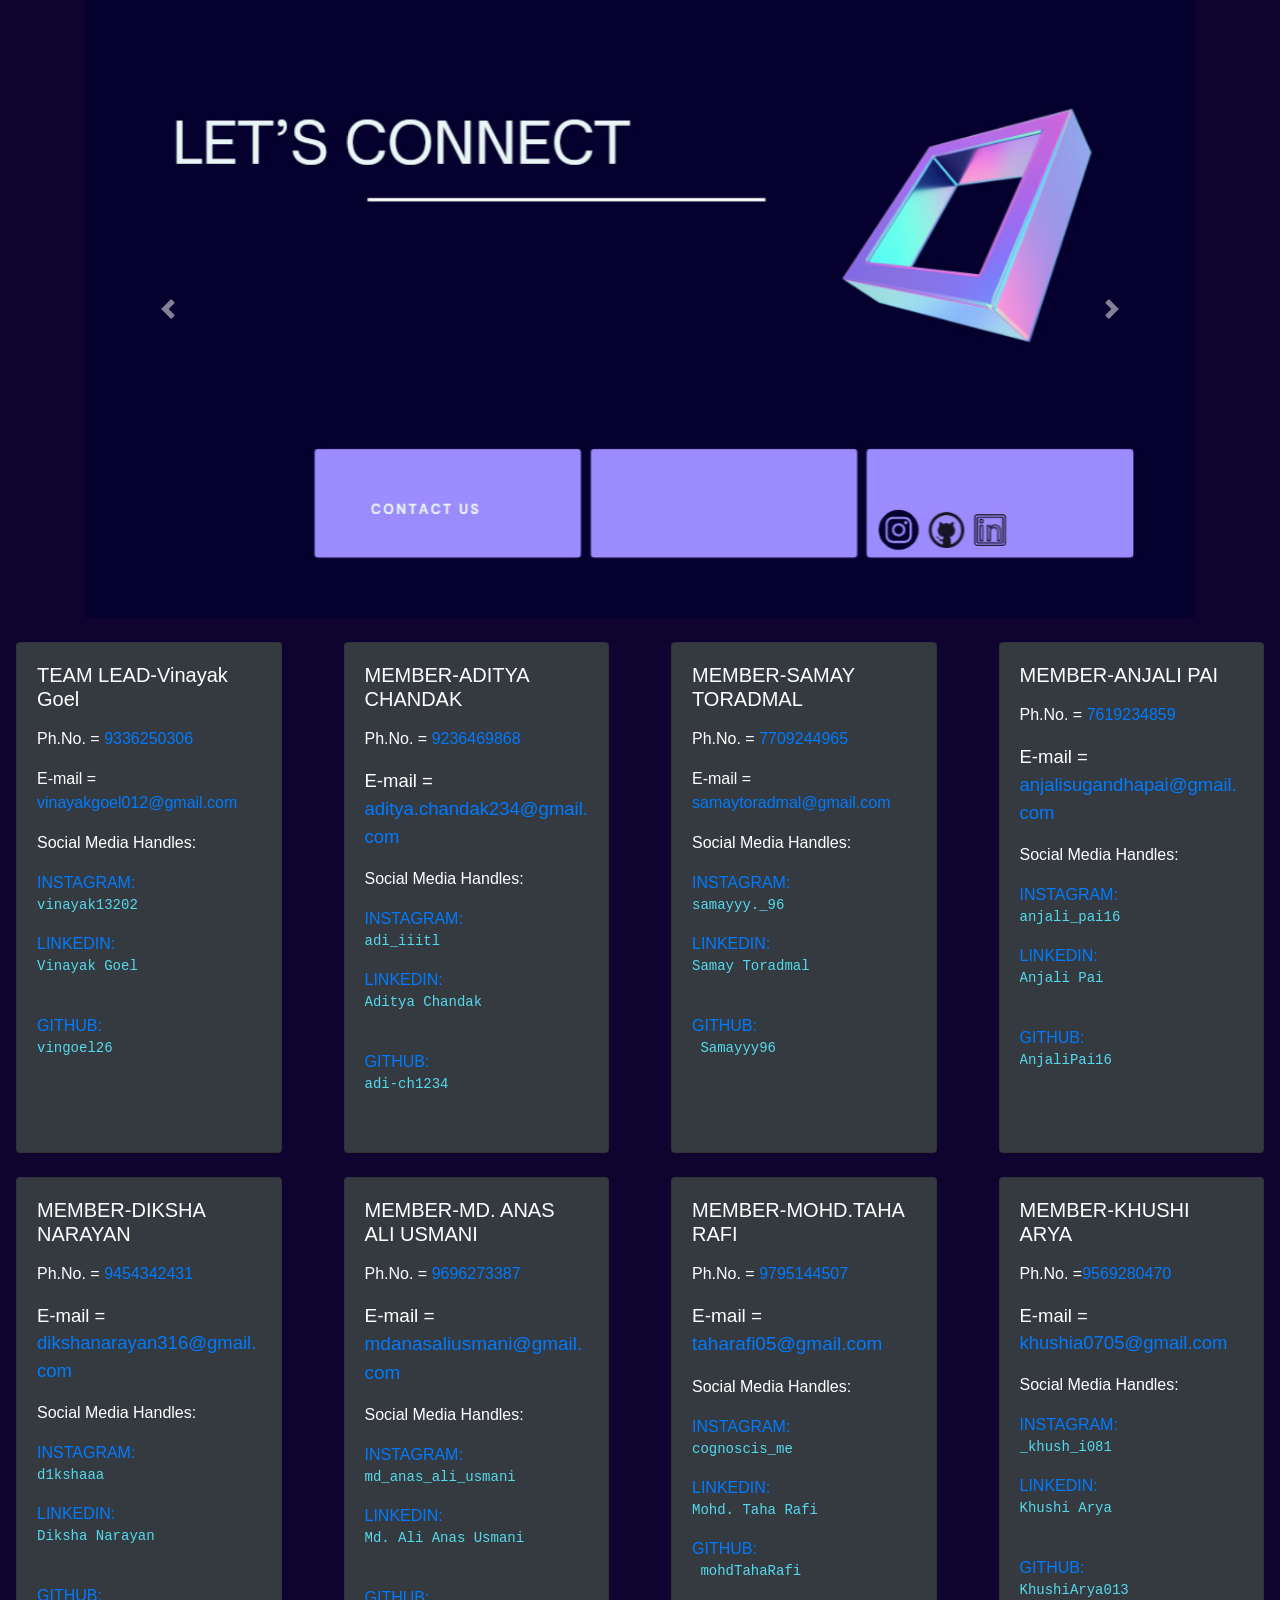
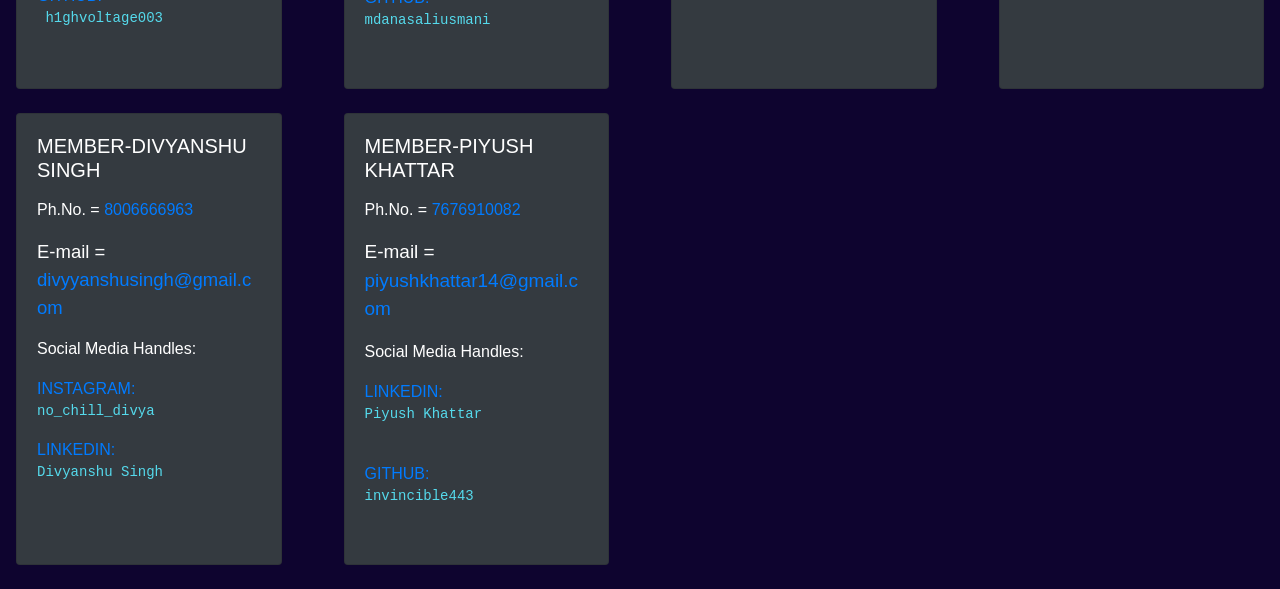
<file: new-contact-bootstrap/contact.html>
<!doctype html>
<html lang="en">
  <head>
    <!-- Required meta tags -->
    <meta charset="utf-8">
    <meta name="viewport" content="width=device-width, initial-scale=1, shrink-to-fit=no">
    <!-- Bootstrap CSS -->
    <link rel="stylesheet" href="https://cdn.jsdelivr.net/npm/bootstrap@4.4.1/dist/css/bootstrap.min.css" integrity="sha384-Vkoo8x4CGsO3+Hhxv8T/Q5PaXtkKtu6ug5TOeNV6gBiFeWPGFN9MuhOf23Q9Ifjh" crossorigin="anonymous">
    <title>contactuspage</title>
    <link rel="stylesheet" href="contact.css">
  </head>
  <body>
    <div class="container">
      <div id="carouselExampleControls" class="carousel slide carousel-fade" data-ride="carousel">
        <div class="carousel-inner" >
          <div class="carousel-item active">
            <img src="1stpage.jpg" class="d-block w-100" alt="...">
          </div>
          <div class="carousel-item">
            <img src="2ndpage.jpg" class="d-block w-100" alt="...">
          </div>
        </div>
        <a class="carousel-control-prev" href="#carouselExampleControls" role="button" data-slide="prev">
          <span class="carousel-control-prev-icon" aria-hidden="true"></span>
          <span class="sr-only">Previous</span>
        </a>
        <a class="carousel-control-next" href="#carouselExampleControls" role="button" data-slide="next">
          <span class="carousel-control-next-icon" aria-hidden="true"></span>
          <span class="sr-only">Next</span>
        </a>
      </div>
   </div>
  </br>

  <div class="row row-cols-1 row-cols-md-4">
    <div class="col mb-4">
      <div class="card h-100 ml-3 mr-3 bg-dark text-white">
        
        <div class="card-body">
          <h5 class="card-title">TEAM LEAD-Vinayak Goel</h5>
          <p class="card-text">  <p>Ph.No. = <a href = "tel:+919336250306">9336250306</a></p>
          <p>E-mail = <a href = "mailto:vinayakgoel012@gmail.com">vinayakgoel012@gmail.com</a></p>
          
                  <p>Social Media Handles:</p>
              <a href = "https://www.instagram.com/vinayak13202?igsh=MXdnY3hrOHlsbGlvdw=="><div class = "handle"> INSTAGRAM:<pre id="clr">vinayak13202 </pre></div></a>
              <a href = "https://www.linkedin.com/in/vinayak-goel-208174314?utm_source=share&utm_campaign=share_via&utm_content=profile&utm_medium=android_app"><div class = "handle">LINKEDIN:<pre  id="clr">Vinayak Goel  
                </pre></div></a>
            <a href = "https://github.com/vingoel26"><div class = "handle">GITHUB:<pre id="clr">vingoel26    
           </pre></div></a> </p>
        </div>
      </div>
    </div>
    <div class="col mb-4">
      <div class="card h-100 ml-3 mr-3   text-white bg-dark">
        
        <div class="card-body" >
          <h5 class="card-title">MEMBER-ADITYA CHANDAK</h5>
          <p class="card-text"><p>Ph.No. = <a href = "tel:+919236469868">9236469868</a></p>
          <p style = "font-size:18.5px;">E-mail = <a href = "mailto:aditya.chandak234@gmail.com">aditya.chandak234@gmail.com</a></p>
          
          <p>Social Media Handles:</p>
          <a href ="https://www.instagram.com/adi_iiitl/profilecard/?igsh=MXhnZDg1NTFqamdlNQ==" ><div class = "handle"> INSTAGRAM:<pre  id="clr">adi_iiitl  </pre></div></a>
          <a href = "https://www.linkedin.com/in/aditya-chandak-335aba325"><div class = "handle">LINKEDIN:<pre  id="clr">Aditya Chandak
            </pre></div></a>
        <a href =  "https://github.com/adi-ch1234"><div class = "handle">GITHUB:<pre  id="clr">adi-ch1234     
       </pre></div></a> </p>
        </div>
      </div>
    </div>
    <div class="col mb-4">
      <div class="card h-100 ml-3 mr-3 bg-dark text-white">
        
        <div class="card-body">
          <h5 class="card-title">MEMBER-SAMAY TORADMAL</h5>
          <p class="card-text"> <p>Ph.No. = <a href = "tel:+917709244965">7709244965</a></p>
          <p>E-mail = <a href = "mailto:samaytoradmal@gmail.com">samaytoradmal@gmail.com</a></p>

          <p>Social Media Handles:</p>
          <a href ="https://www.instagram.com/samayyy._96?igsh=MXE3NmxwcjUzcGM2dw=="><div class = "handle"> INSTAGRAM:<pre  id="clr">samayyy._96 </pre></div></a>
          <a href ="https://www.linkedin.com/in/samay-toradmal-212027326?utm_source=share&utm_campaign=share_via&utm_content=profile&utm_medium=android_app"><div class = "handle">LINKEDIN:<pre  id="clr">Samay Toradmal
            </pre></div></a>
        <a href =  "https://github.com/Samayyy96"><div class = "handle">GITHUB:<pre  id="clr"> Samayyy96      
       </pre></div></a> 
        </p>
        </div>
      </div>
    </div>
    <div class="col mb-4">
      <div class="card h-100 ml-3 mr-3  bg-dark text-white">
        
        <div class="card-body">
          <h5 class="card-title">MEMBER-ANJALI PAI</h5>
          <p class="card-text">  <p>Ph.No. = <a href = "tel:+917619234859">7619234859</a></p>
          <p style = "font-size:18.5px;">E-mail = <a href = "mailto:anjalisugandhapai@gmail.com">anjalisugandhapai@gmail.com</a></p>

          <p>Social Media Handles:</p>
          <a href = "https://www.instagram.com/anjali_pai16?igsh=MTJxdjF0N2w1bDAwMw=="><div class = "handle"> INSTAGRAM:<pre  id="clr">anjali_pai16  </pre></div></a>
          <a href = "https://www.linkedin.com/in/anjali-pai-2987a7325"><div class = "handle">LINKEDIN:<pre  id="clr">Anjali Pai
            </pre></div></a>
        <a href = "https://github.com/AnjaliPai16" ><div class = "handle">GITHUB:<pre  id="clr">AnjaliPai16      
       </pre></div></a> 
          </p>
        </div>
      </div>
    </div>
  </div>


  <div class="row row-cols-1 row-cols-md-4" >
    <div class="col mb-4">
      <div class="card h-100 ml-3 mr-3 bg-dark text-white">
        
        <div class="card-body">
          <h5 class="card-title">MEMBER-DIKSHA NARAYAN</h5>
          <p class="card-text">  <p>Ph.No. = <a href = "tel:+919454342431">9454342431</a></p>
          <p style = "font-size:18.5px;">E-mail = <a href = "mailto:dikshanarayan316@gmail.com">dikshanarayan316@gmail.com</a></p>
          
                  <p>Social Media Handles:</p>
              <a href ="https://www.instagram.com/d1kshaaa/profilecard/?igsh=MWh5MzFqYWQyYTR2YQ==" ><div class = "handle"> INSTAGRAM:<pre  id="clr">d1kshaaa </pre></div></a>
              <a href = "https://www.linkedin.com/in/diksha-narayan-9a4692325" ><div class = "handle">LINKEDIN:<pre  id="clr">Diksha Narayan
                </pre></div></a>
            <a href ="https://github.com/h1ghvoltage003" ><div class = "handle">GITHUB:<pre  id="clr"> h1ghvoltage003  
           </pre></div></a> </p>
        </div>
      </div>
    </div>
    <div class="col mb-4">
      <div class="card h-100 ml-3 mr-3 bg-dark text-white">
        <div class="card-body">
          <h5 class="card-title">MEMBER-MD. ANAS ALI USMANI</h5>
          <p class="card-text"><p>Ph.No. = <a href = "tel:+919696273387">9696273387</a></p>
          <p style = "font-size:19px;">E-mail = <a href = "mailto:mdanasaliusmani@gmail.com">mdanasaliusmani@gmail.com</a></p>
          
         
          <p>Social Media Handles:</p>
          <a href ="https://www.instagram.com/md_anas_ali_usmani/profilecard/?igsh=MWM1YjQzNDFlbm5rdQ==" ><div class = "handle"> INSTAGRAM:<pre  id="clr">md_anas_ali_usmani  </pre></div></a>
          <a href = "http://www.linkedin.com/in/md-anas-ali-usmani-b91629326"><div class = "handle">LINKEDIN:<pre  id="clr">Md. Ali Anas Usmani
            </pre></div></a>
        <a href ="https://github.com/mdanasaliusmani"  ><div class = "handle">GITHUB:<pre  id="clr">mdanasaliusmani   
       </pre></div></a> </p>
        </div>
      </div>
    </div>
    <div class="col mb-4">
      <div class="card h-100 ml-3 mr-3 bg-dark text-white">
       
        <div class="card-body">
          <h5 class="card-title">MEMBER-MOHD.TAHA RAFI</h5>
          <p class="card-text"> <p>Ph.No. = <a href = "tel:+919795144507">9795144507</a></p>
          <p  style = "font-size:19px;">E-mail = <a href = "mailto:taharafi05@gmail.com">taharafi05@gmail.com</a></p>

          <p>Social Media Handles:</p>
          <a href ="https://www.instagram.com/cognoscis_me/profilecard/?igsh=dnE1bDVuOXltenR3"><div class = "handle"> INSTAGRAM:<pre  id="clr">cognoscis_me  </pre></div></a>
          <a href ="https://www.linkedin.com/in/mohd-taha-rafi-78b257230?utm_source=share&utm_campaign=share_via&utm_content=profile&utm_medium=android_app"><div class = "handle">LINKEDIN:<pre  id="clr">Mohd. Taha Rafi </pre></div></a>
        <a href ="https://github.com/mohdTahaRafi" ><div class = "handle">GITHUB:<pre  id="clr"> mohdTahaRafi   
        </pre></div></a></p>
        </div>
      </div>
    </div>
    <div class="col mb-4">
      <div class="card h-100 ml-3 mr-3 bg-dark text-white">
        
        <div class="card-body">
          <h5 class="card-title">MEMBER-KHUSHI ARYA </h5>
          <p class="card-text">  <p>Ph.No. =<a href ="tel:9569280470" >9569280470</a></p>
          <p style = "font-size:18.5px;">E-mail = <a href = "mailto:khushia0705@gmail.com" >khushia0705@gmail.com</a></p>

          <p>Social Media Handles:</p>
          <a href ="https://www.instagram.com/_khush_i081/profilecard/?igsh=MWtxdWw2NXVoa3djeg==" ><div class = "handle"> INSTAGRAM:<pre  id="clr">_khush_i081 </pre></div></a>
          <a href = "https://www.linkedin.com/in/khushi-arya-aa1515327"><div class = "handle">LINKEDIN:<pre  id="clr">Khushi Arya
            </pre></div></a>
        <a href = "https://github.com/KhushiArya013"  ><div class = "handle">GITHUB:<pre  id="clr">KhushiArya013     
       </pre></div></a> 
          </p>
        </div>
      </div>
    </div>
  </div>

  <div class="row row-cols-1 row-cols-md-4">
    <div class="col mb-4">
      <div class="card h-100 ml-3 mr-3  bg-dark text-white">
       
        <div class="card-body">
          <h5 class="card-title">MEMBER-DIVYANSHU SINGH</h5>
          <p class="card-text">  <p>Ph.No. = <a href = "tel:+918006666963">8006666963</a></p>
          <p style = "font-size:18.5px;">E-mail = <a href = "mailto:divyyanshusingh@gmail.com">divyyanshusingh@gmail.com</a></p>
          
                  <p>Social Media Handles:</p>
              <a href = "https://www.instagram.com/no_chill_divya/profilecard/?igsh=MWRlYWs2MHgycDlsOA==" ><div class = "handle"> INSTAGRAM:<pre  id="clr">no_chill_divya</pre></div></a>
              <a href ="https://www.linkedin.com/in/divyanshu-singh-20033030a?utm_source=share&utm_campaign=share_via&utm_content=profile&utm_medium=android_app" ><div class = "handle">LINKEDIN:<pre  id="clr">Divyanshu Singh
                </pre></div></a></p>
             </div>
      </div>
    </div>
    <div class="col mb-4">
      <div class="card h-100 ml-3 mr-3 bg-dark text-white">
       
        <div class="card-body">
          <h5 class="card-title">MEMBER-PIYUSH KHATTAR</h5>
          <p class="card-text"><p>Ph.No. = <a href = "tel:+917676910082">7676910082</a></p>
          <p style = "font-size:19px;">E-mail = <a href = "mailto:piyushkhattar14@gmail.com">piyushkhattar14@gmail.com</a></p>
          
         
          <p>Social Media Handles:</p>
          <a href = "https://www.linkedin.com/in/piyush-khattar-b40124256?utm_source=share&utm_campaign=share_via&utm_content=profile&utm_medium=android_app"><div class = "handle">LINKEDIN:<pre  id="clr">Piyush Khattar
            </pre></div></a>
        <a href ="https://github.com/invincible443"  ><div class = "handle">GITHUB:<pre  id="clr">invincible443
        </div>
      </div>
    </div>
</head>
<body>   

 
 
    <!-- Optional JavaScript -->
    <!-- jQuery first, then Popper.js, then Bootstrap JS -->
    <script src="https://code.jquery.com/jquery-3.4.1.slim.min.js" integrity="sha384-J6qa4849blE2+poT4WnyKhv5vZF5SrPo0iEjwBvKU7imGFAV0wwj1yYfoRSJoZ+n" crossorigin="anonymous"></script>
    <script src="https://cdn.jsdelivr.net/npm/popper.js@1.16.0/dist/umd/popper.min.js" integrity="sha384-Q6E9RHvbIyZFJoft+2mJbHaEWldlvI9IOYy5n3zV9zzTtmI3UksdQRVvoxMfooAo" crossorigin="anonymous"></script>
    <script src="https://cdn.jsdelivr.net/npm/bootstrap@4.4.1/dist/js/bootstrap.min.js" integrity="sha384-wfSDF2E50Y2D1uUdj0O3uMBJnjuUD4Ih7YwaYd1iqfktj0Uod8GCExl3Og8ifwB6" crossorigin="anonymous"></script>
  </body>
</html>
</file>
<file: Sign-up page-js/style.css>
@import url('https://fonts.googleapis.com/css2?family=Montserrat:wght@300;400;500;600;700&display=swap');

*{
    margin: 0;
    padding: 0;
    box-sizing: border-box;
    font-family: 'Montserrat', sans-serif;
}

body{
    background-image: url("bg3.png");
    background-size: cover;
  background-position: center;
    display: flex;
    align-items: center;
    justify-content: center;
    flex-direction: column;
    height: 100vh;
}
header {
    position: absolute;
    top: 0%;
    left: 0%;
    width: 100%;
    padding: 10px 40px;
    display: flex;
    justify-content: space-between;
    align-items: center;
    background: linear-gradient(135deg, #ff00ff 0%, #7700ff 100%);
    border-bottom-right-radius: 15px;
    border-bottom-left-radius: 15px;
  }
  
  header .logo {
    font-size: 1.2rem;
    font-weight: bold;
  }
  
  header nav ul {
    display: flex;
    list-style: none;
  }
  #w{
    margin-top: 20px;
    width: 150px;
    background-color: rgb(101, 97, 97);
  }
  #h{
    margin-right: 200px;
  }
  header nav ul li a {
    color: black;
    display: block;
    text-align: center;
    padding: 14px 80px;
    text-decoration: none;
    font-weight: 600;
    font-size: larger;
  }
.container{
    background-color: #fff;
    border-radius: 30px;
    box-shadow: 0 5px 15px rgba(0, 0, 0, 0.35);
    position: absolute;
    top: 25%;
    overflow: hidden;
    width: 900px;
    height: 500px;
    max-width: 100%;
    min-height: 480px;
}

.container p{
    font-size: 14px;
    line-height: 20px;
    letter-spacing: 0.3px;
    margin: 20px 0;
}

.container span{
    font-size: 12px;
}

.container a{
    color: #333;
    font-size: 13px;
    text-decoration: none;
    margin: 15px 0 10px;
}

.container button{
    background-color: rgb(187,0,254);
    color: #fff;
    font-size: 12px;
    padding: 10px 45px;
    border: 1px solid transparent;
    border-radius: 8px;
    font-weight: 600;
    letter-spacing: 0.5px;
    text-transform: uppercase;
    margin-top: 10px;
    cursor: pointer;
}

.container button.hidden{
    background-color: transparent;
    border-color: #fff;
}
.container button:hover{
    background-color: rgb(187,0,254);
}

.container form{
    background-color: #fff;
    display: flex;
    align-items: center;
    justify-content: center;
    flex-direction: column;
    padding: 0 40px;
    height: 100%;
}

.container input{
    background-color: #eee;
    border: none;
    margin: 8px 0;
    padding: 10px 15px;
    font-size: 13px;
    border-radius: 8px;
    width: 100%;
    outline: none;
}

.form-container{
    position: absolute;
    top: 0;
    height: 100%;
    transition: all 0.6s ease-in-out;
}

.sign-in{
    left: 0;
    width: 50%;
    z-index: 2;
}

.container.active .sign-in{
    transform: translateX(100%);
}

.sign-up{
    left: 0;
    width: 50%;
    opacity: 0;
    z-index: 1;
}

.container.active .sign-up{
    transform: translateX(100%);
    opacity: 1;
    z-index: 5;
    animation: move 0.6s;
}

@keyframes move{
    0%, 49.99%{
        opacity: 0;
        z-index: 1;
    }
    50%, 100%{
        opacity: 1;
        z-index: 5;
    }
}

.social-icons{
    margin: 20px 0;
}

.social-icons a{
    border: 1px solid #ccc;
    border-radius: 20%;
    display: inline-flex;
    justify-content: center;
    align-items: center;
    margin: 0 3px;
    width: 40px;
    height: 40px;
}

.toggle-container{
    position: absolute;
    top: 0;
    left: 50%;
    width: 50%;
    height: 100%;
    overflow: hidden;
    transition: all 0.6s ease-in-out;
    border-radius: 150px 0 0 100px;
    z-index: 1000;
}

.container.active .toggle-container{
    transform: translateX(-100%);
    border-radius: 0 150px 100px 0;
}

.toggle{
    background-color: rgb(187,0,254);
    height: 100%;;
    color: #fff;
    position: relative;
    left: -100%;
    height: 100%;
    width: 200%;
    transform: translateX(0);
    transition: all 0.6s ease-in-out;
}

.container.active .toggle{
    transform: translateX(50%);
}

.toggle-panel{
    position: absolute;
    width: 50%;
    height: 100%;
    display: flex;
    align-items: center;
    justify-content: center;
    flex-direction: column;
    padding: 0 30px;
    text-align: center;
    top: 0;
    transform: translateX(0);
    transition: all 0.6s ease-in-out;
}

.toggle-left{
    transform: translateX(-200%);
}

.container.active .toggle-left{
    transform: translateX(0);
}

.toggle-right{
    right: 0;
    transform: translateX(0);
}

.container.active .toggle-right{
    transform: translateX(200%);
}
li:hover{
    background-color: rgba(218, 55, 196,0.2);
  }
.tb{
    border: 2px solid white;
}
</file>
<file: contact-us/contact.css>
*
{
    box-sizing:border-box;
    padding:0px;
    margin:0px;
    
}
body
{
    background-color:#2b2b2b;
    height:100vh;
   overflow:hidden; 
}
.start
{
    display:flex;
    flex-direction:row;
    
    height:100vh;
}
.div1
{
    background-color:#2b2b2b;
    width:40%;
    height:100vh;
    position:relative;
    overflow:hidden;
}

.imaging p{
    color:#a9ffff;
    text-align:center;
    font-weight:900;
    font-family:"Arial";
    font-size:70px;
}
.texting
{
    position:absolute;
    bottom:0px;
}
.large
{
    display:inline-block;
    font-size:90px;
    font-family:"great vibes";
}
.imaging
{
    position:relative;
    
    padding:5px;
    width:100%;
    height:70%;
    position:relative;
    
}
.actuality
{
    position:absolute;
    bottom:0px;
    right:0px;
    width:80%;
    height:30%;
}
.cla
{
    color:#a9ffff;
    font-size:30px;
    width:100%;
    height:auto;
    font-family:arial;
}
.ab2
{
    width:100%;
    height:30%;
    padding:40px;
    background: linear-gradient(135deg, #ff00ff 0%, #7700ff 100%);  
    display:flex;
    
    align-items:center;
    text-align:right;
}
.tiles
{
    display:flex;
    flex-direction:row;
    flex-wrap:wrap;
    /*background-color:*/
    background-image: url("images/bg6.jpg");
    background-repeat:no-repeat;
    background-attachment:fixed;
    background-size:100% 100%;
    width:60%;
    height:100vh;
    overflow-y:scroll;
    overflow-x:hidden;
    justify-content:space-around;
    align-items:center;
    gap:30px;   
    transition:background-image 0.75s ease-in;
}
.tiles:has(.item:hover)
{
    background-image: url("images/pgp.avif");

}
.contac
{
    font-size:90px;
    font-weight:500;
}
.contact
{
    width:100%;
    height:30%;
    color:rgb(255, 255, 255);
    text-shadow:0px 6px 8px rgba(255,255,255,0.1);
    text-align:center;
    font-family:'Segoe UI', Tahoma, Geneva, Verdana, sans-serif;
    font-size:55px;
    font-weight:400;
}
.tile1,.tile2,.tile3,.tile4,.tile5,.tile6,.tile7,.tile8,.tile9,.tile10
{
    width:15vw;
    height:30vh;
    background-color:rgb(0, 0, 0,0.9);
    color:white;
    font-size:30px;
    display:flex;
    justify-content:center;
    align-items:center;
    border-radius:30px;
    text-align:center;
    font-family:arial;
    transition:transform 0.75s ease-in-out;
    z-index:2;
    
}
.tile1:hover,.tile4:hover,.tile7:hover{
    
    transform:matrix(1.6,0,0,1.6,100,0);
}
.tile3:hover,.tile6:hover,.tile9:hover
{
    transform:matrix(1.6,0,0,1.6,-100,0);
}
.tile2:hover,.tile5:hover,.tile8:hover,.tile10:hover
{
    transform:matrix(1.6,0,0,1.6,0,0);
}
.item:hover
{
    
    z-index:3;
opacity:1;
background: linear-gradient(135deg, #ff00ff 0%, #7700ff 100%);  
color:black;
font-weight:600;
}
a{
text-shadow:none;
color:white;
text-decoration:none;
font-size:16px;
}
a:hover{
    text-decoration:underline;
}
.item
{
    
    
    opacity:1;
}
.item:hover~.item{
    opacity:0;
}
.hide
{
    color:black;
    position:absolute;
    max-width:90%;
    word-wrap: break-word;
    font-family:'Times New Roman';
    visibility: hidden;
    text-align:center;
    font-size:20px;
    text-shadow:0px 4px 6px rgba(0,0,0,0.4);
}
.item:hover .hide{
    visibility:visible;
}
.init
{
    font-weight:700;
    height:auto;
    word-wrap:break-word;   
    text-align:center;
    font-size:30px;
    visibility:visible;
    font-family:pacifico;
}
.handle
{
    
    text-align:left;
    text-indent:20px;
}
.item:hover .init
{
    visibility:hidden;
}
.hand_img
{
    width:20px;
    height:20px;
}
</file>
<file: home-page/hstyle.css>
body {
  margin: 0;
  font-family: Arial, sans-serif;
  background-color: #f4f4f4;
  color: #ffffff;
  background-color: black;
}

header {
  /* background-color: #6366f1; */
  background: linear-gradient(135deg, #ff00ff 0%, #7700ff 100%);
  padding: 20px;
  display: flex;
  justify-content: space-between;
  align-items: center;
  border-bottom-left-radius: 15px;
  border-bottom-right-radius: 15px;
}

.logo {
  color: white;
  font-size: 24px;
  font-weight: bold;
}

#logoimg{
  height: 70px;
}

#displayPicture{
  border-radius: 50%;
  height: 40px;
  display: flex;
  align-items: center;
  justify-content: center;
}

#profilePicture{
  margin-left: 20px;
  margin-bottom: 20px;
  height: 40px;
  border-radius: 50%;
  transition: transform 0.2s;
}

#profilePicture:hover{
  transform: scale(1.1);
}

#displayPictureButton{
  border-radius: 50%;
  height: 40px;
  width: 40px;
}

nav{
  display: flex;
}

/* Dropdown Menu Styling */
.user-dropdown {
  display: none;
  position: absolute;
  top: 60px;
  margin-top: 20px;
  right: 0;
  background-color: white;
  color: black;
  box-shadow: 0 8px 16px rgba(0, 0, 0, 0.2);
  border-radius: 8px;
  padding: 10px;
  z-index: 1000;
  min-width: 200px;
}

.user-dropdown p {
  margin: 5px 0;
}

.user-dropdown p strong {
  color: #333;
}

.user-dropdown p:last-child {
  margin-bottom: 0;
}

.user-dropdown::before {
  content: "";
  position: absolute;
  top: -10px;
  right: 20px;
  border-width: 10px;
  border-style: solid;
  border-color: transparent transparent white transparent;
}

nav ul {
  list-style: none;
  display: flex;
  margin: 0;
  padding: 0;
}

nav ul li {
  margin-left: 20px;
}

.nav-button{
  background: transparent;
  border: transparent;
  text-decoration:none;
  color: white;
}

.search {
  display: flex;
  justify-content: center;
  margin: 20px 0;
}

#search-button{
  border-radius: 50px;
}

.search input {
  width: 300px;
  padding: 10px;
  border: 1px solid #ccc;
  border-radius: 50px;
}

.search button {
  padding: 10px 15px;
  background-color: #6366f1;
  color: white;
  border: none;
  border-radius: 5px;
  margin-left: 10px;
  cursor: pointer;
  transition: transform 0.2s;
}
.search button:hover{
  transform: scale(1.1);
}

.categories {
  padding: 20px;
  text-align: center;
}

.category-list {
  display: flex;
  justify-content: center;
  flex-wrap: wrap;
}

.category-item {
  background-color: white;
  border: 1px solid #ccc;
  border-radius: 5px;
  padding: 15px;
  margin: 10px;
  width: 100px;
  height: 100px;
  text-align: center;
  transition: background-color 0.3s;
  transition: transform 0.2s;
}

.category-item:hover {
  background-color: #6366f1;
  color: white;
  transform: scale(1.1);
}

#Restaurants{
  background-image: url("images/restaurant-image.webp");
  background-size: 180px;
}

#Shopping{
  background-image: url("images/shopping.webp");
  background-size: 200px;
  
}

#HealthBeauty{
  background-image: url("images/Beauty.webp");
  background-size: 200px;
}

#Automotive{
  background-image: url("images/automotive.webp");
  background-size: 250px;
  background-position-x: -60px;
}

#HomeService{
  background-image: url("images/homeService.webp");
  background-size: 150px;
  background-position-x: -20px;
}

#Entertainment{
  background-image: url("images/entertainment.webp");
  background-size: 200px;
  background-position: center;
}

.featured {
  padding: 20px;
}

.listing {
  border: 1px solid #ccc;
  border-radius: 5px;
  padding: 15px;
  margin: 10px 0;
  transition: transform 0.2s;
}

.listing:hover{
  transform: scale(1.025);
}

footer {
  background: linear-gradient(135deg, #ff00ff 0%, #7700ff 100%);
  color: white;
  padding: 20px;
  border-top-left-radius: 15px;
  border-top-right-radius: 15px;
}

.footer-content {
  display: flex;
  justify-content: space-between;
  flex-wrap: wrap;
}

.footer-section {
  flex: 1;
  padding: 20px;
}

.footer-section h3 {
  color: #000000;
}

.footer-section ul {
  list-style-type: none;
  padding: 0;
}

.footer-section ul li {
  margin: 10px 0;
}

.footer-section ul li a {
  color: white;
  text-decoration: none;
}

.footer-section ul li a:hover {
  text-decoration: underline;
}

.footer-section.social a {
  display: block;
  margin: 5px 0;
}

.footer-bottom {
  text-align: center;
  margin-top: 20px;
  font-size: 0.8em;
}
</file>
<file: new-contact-bootstrap/contact.css>
body
{
    background-color:#0e042f;
   
}
#clr{
    color: rgb(85, 218, 236);
}
</file>
